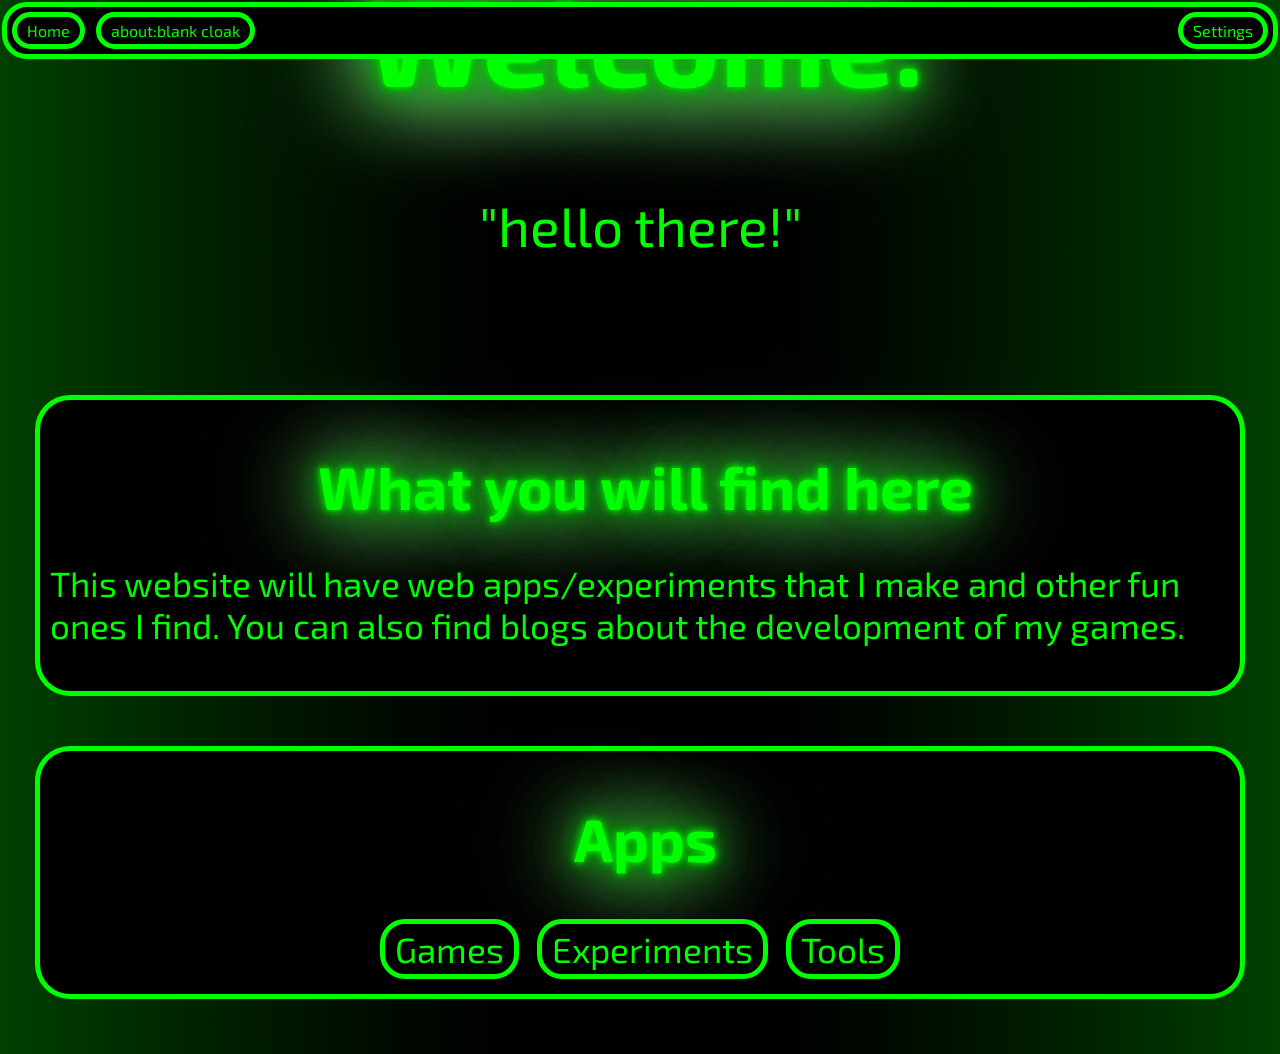
<file: index.htm>
<html>
<head>
    <meta charset="UTF-8">
    <link rel="preconnect" href="https://fonts.googleapis.com">
    <link rel="preconnect" href="https://fonts.gstatic.com" crossorigin>
    <link href="https://fonts.googleapis.com/css2?family=Exo+2:ital,wght@0,100..900;1,100..900&display=swap"
        rel="stylesheet">

    <title>BytStuff</title>
    <link rel="icon" type="image/jpg" href="favicon.jpg">
    <link href="style.css" rel="stylesheet">
</head>

<body>
    <div class="greet">
        <h1 style="font-size: 120;">Welcome.</h1>
        <p id="quote" style="font-size: 55;"></p>
    </div>
    <div class="container">
        <div class="pageblock" style="margin-top: 400px;">
            <h1 style="text-align: center;">What you will find here</h1>
            <p>This website will have web apps/experiments that I make and other fun ones I find. You can also find blogs about the development of my games.</p>
        </div>
        <div style="text-align: center;" class="pageblock">
            <h1 style="text-align: center;">Apps</h1>
            <a class="site-control" href="Pages/Games/index.htm">Games</a>
            <a class="site-control" href="Pages/Experiments/index.htm">Experiments</a>
            <a class="site-control" href="Pages/Tools/index.htm">Tools</a>
        </div>
    </div>
    <script>
        const quote = document.getElementById("quote");

            quotes = ['"hello there!"', '"Welcome!"', '"wla is dum"', '"pufferfish" - Pufferfishorg', '"roror is to talkitive"',' "does anyone actually read these?"', '"rort is dum"', '"this is a quote"', '"hello world!"', '"i love bytstuff"', '"i hate bugs..."', '"why am i even here?"', '"coding is fun"', '"the cake is a lie."', '"to be or not to be."'];

            quote.textContent = quotes[Math.floor(Math.random() * (quotes.length))];

    </script>
    <script src="tools/loadTopbar.js"></script> 
   
</body>

</html>
</file>
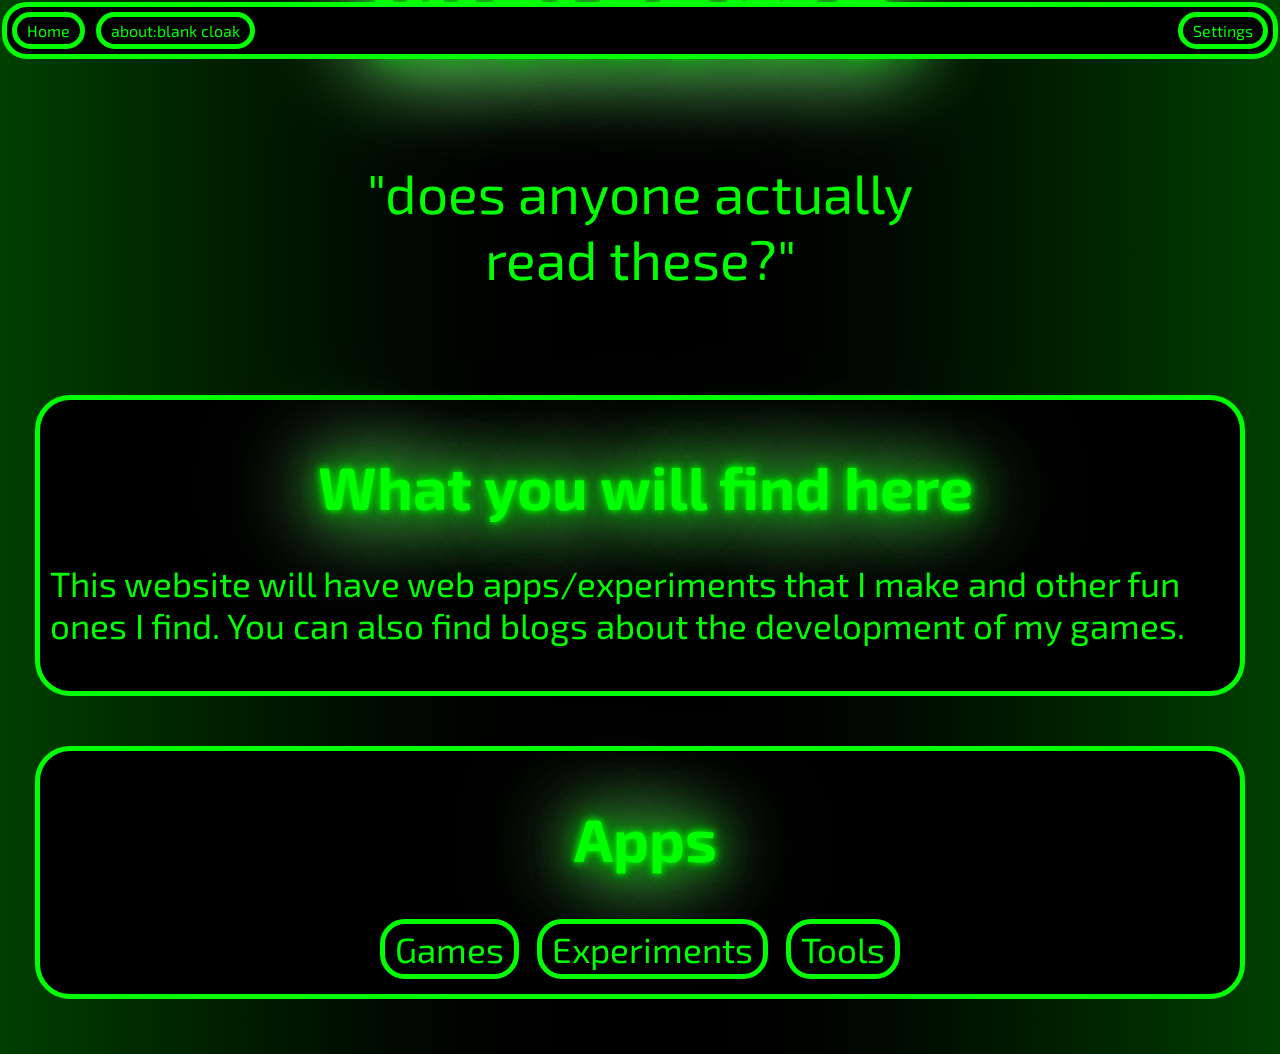
<file: index.html>
<html>
<head>
    <meta charset="UTF-8">
    <link rel="preconnect" href="https://fonts.googleapis.com">
    <link rel="preconnect" href="https://fonts.gstatic.com" crossorigin>
    <link href="https://fonts.googleapis.com/css2?family=Exo+2:ital,wght@0,100..900;1,100..900&display=swap"
        rel="stylesheet">

    <title>BytStuff</title>
    <link rel="icon" type="image/jpg" href="favicon.jpg">
    <link href="style.css" rel="stylesheet">
</head>

<body>
    <div class="greet">
        <h1 style="font-size: 120;">Welcome.</h1>
        <p id="quote" style="font-size: 55;"></p>
    </div>
    <div class="container">
        <div class="pageblock" style="margin-top: 400px;">
            <h1 style="text-align: center;">What you will find here</h1>
            <p>This website will have web apps/experiments that I make and other fun ones I find. You can also find blogs about the development of my games.</p>
        </div>
        <div style="text-align: center;" class="pageblock">
            <h1 style="text-align: center;">Apps</h1>
            <a class="site-control" href="Pages/Games/index.html">Games</a>
            <a class="site-control" href="Pages/Experiments/index.html">Experiments</a>
            <a class="site-control" href="Pages/Tools/index.html">Tools</a>
        </div>
    </div>
    <script>
        const quote = document.getElementById("quote");

            quotes = ['"hello there!"', '"Welcome!"', '"wla is dum"', '"pufferfish" - Pufferfishorg', '"roror is to talkitive"',' "does anyone actually read these?"', '"rort is dum"', '"this is a quote"', '"hello world!"', '"i love bytstuff"', '"i hate bugs..."', '"why am i even here?"', '"coding is fun"', '"the cake is a lie."', '"to be or not to be."'];

            quote.textContent = quotes[Math.floor(Math.random() * (quotes.length))];

    </script>
    <script src="tools/loadTopbar.js"></script> 
   
</body>

</html>
</file>
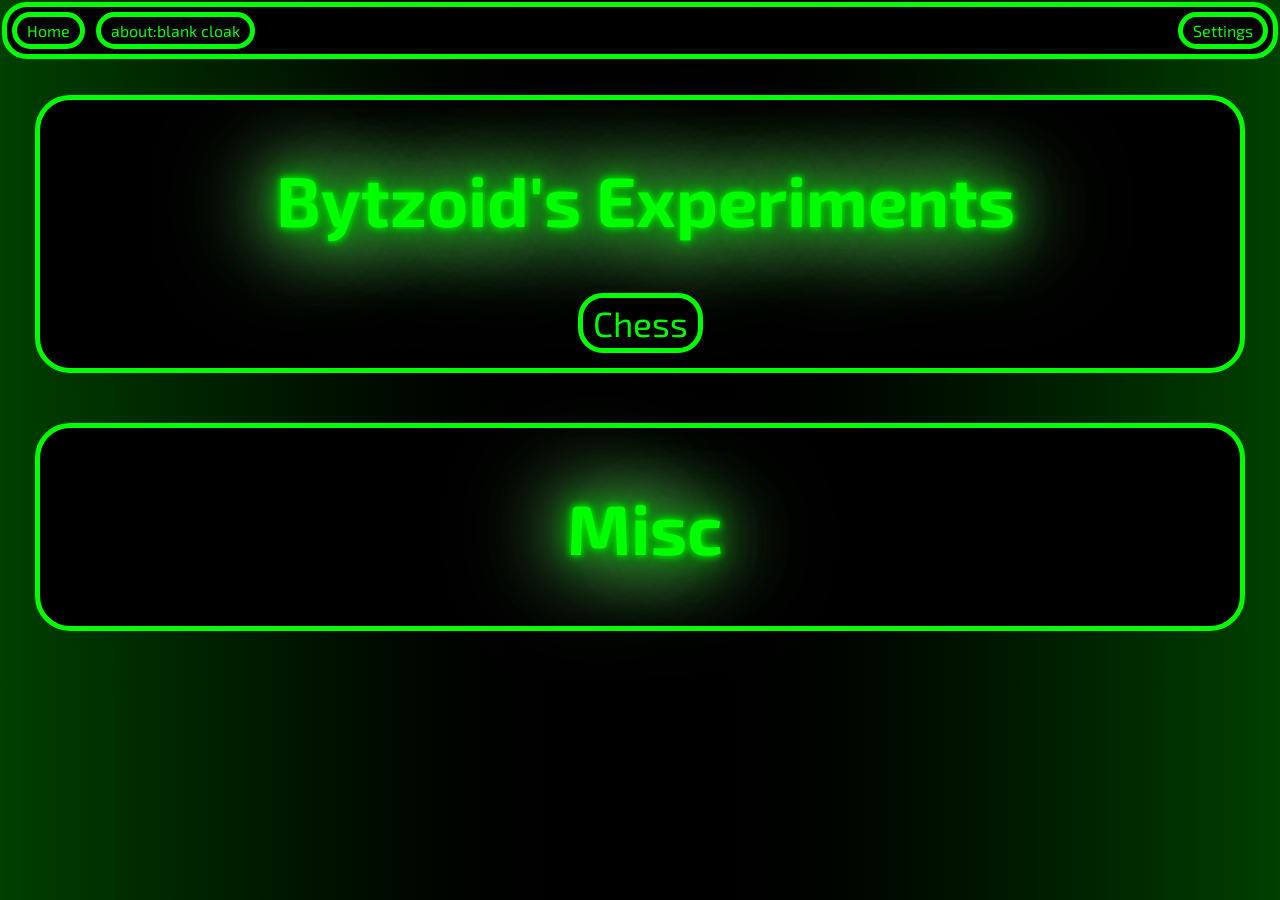
<file: Pages/Experiments/index.htm>
<!DOCTYPE html>
<html>

<head>
    <title>BytStuff - Experiments</title>
    <meta charset="UTF-8">
    <link rel="preconnect" href="https://fonts.googleapis.com">
    <link rel="preconnect" href="https://fonts.gstatic.com" crossorigin>
    <link href="https://fonts.googleapis.com/css2?family=Exo+2:ital,wght@0,100..900;1,100..900&display=swap" rel="stylesheet">
    <link rel="icon" type="image/jpg" href="../../favicon.jpg">
    <link href="../../style.css" rel="stylesheet">
</head>

<body>
    <div class="pageblock" style="margin-top: 100px; text-align: center;">
        <h1>Bytzoid's Experiments</h1>
        <a class="site-control" href="Chess/index.htm">Chess</a>
    </div>
    <div class="pageblock" style="text-align: center;">
        <h1>Misc</h1>
    </div>
    <script src="../../tools/loadTopbar.js"></script>
</body>
</file>
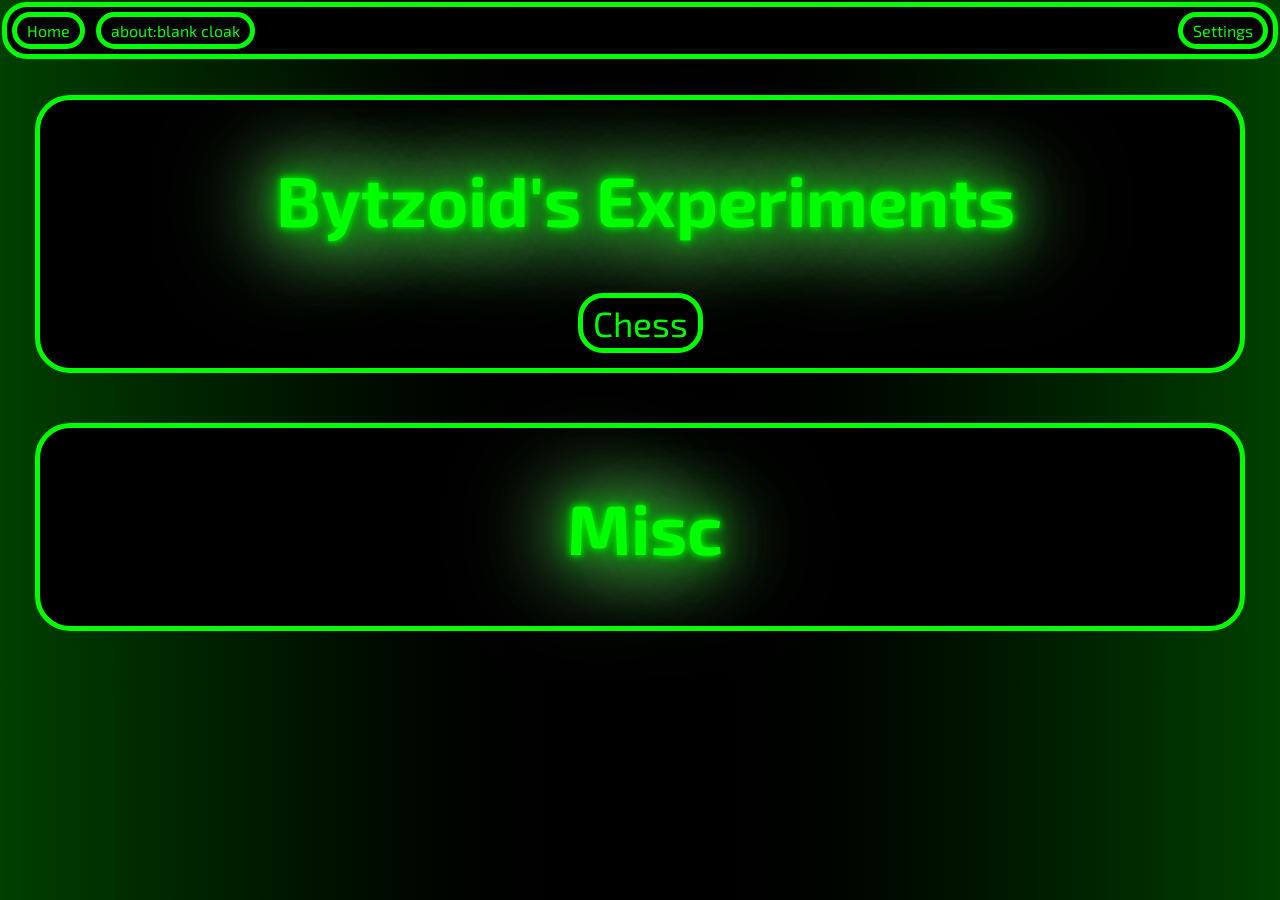
<file: Pages/Experiments/index.html>
<!DOCTYPE html>
<html>

<head>
    <title>BytStuff - Experiments</title>
    <meta charset="UTF-8">
    <link rel="preconnect" href="https://fonts.googleapis.com">
    <link rel="preconnect" href="https://fonts.gstatic.com" crossorigin>
    <link href="https://fonts.googleapis.com/css2?family=Exo+2:ital,wght@0,100..900;1,100..900&display=swap" rel="stylesheet">
    <link rel="icon" type="image/jpg" href="../../favicon.jpg">
    <link href="../../style.css" rel="stylesheet">
</head>

<body>
    <div class="pageblock" style="margin-top: 100px; text-align: center;">
        <h1>Bytzoid's Experiments</h1>
        <a class="site-control" href="Chess/index.html">Chess</a>
    </div>
    <div class="pageblock" style="text-align: center;">
        <h1>Misc</h1>
    </div>
    <script src="../../tools/loadTopbar.js"></script>
</body>
</file>
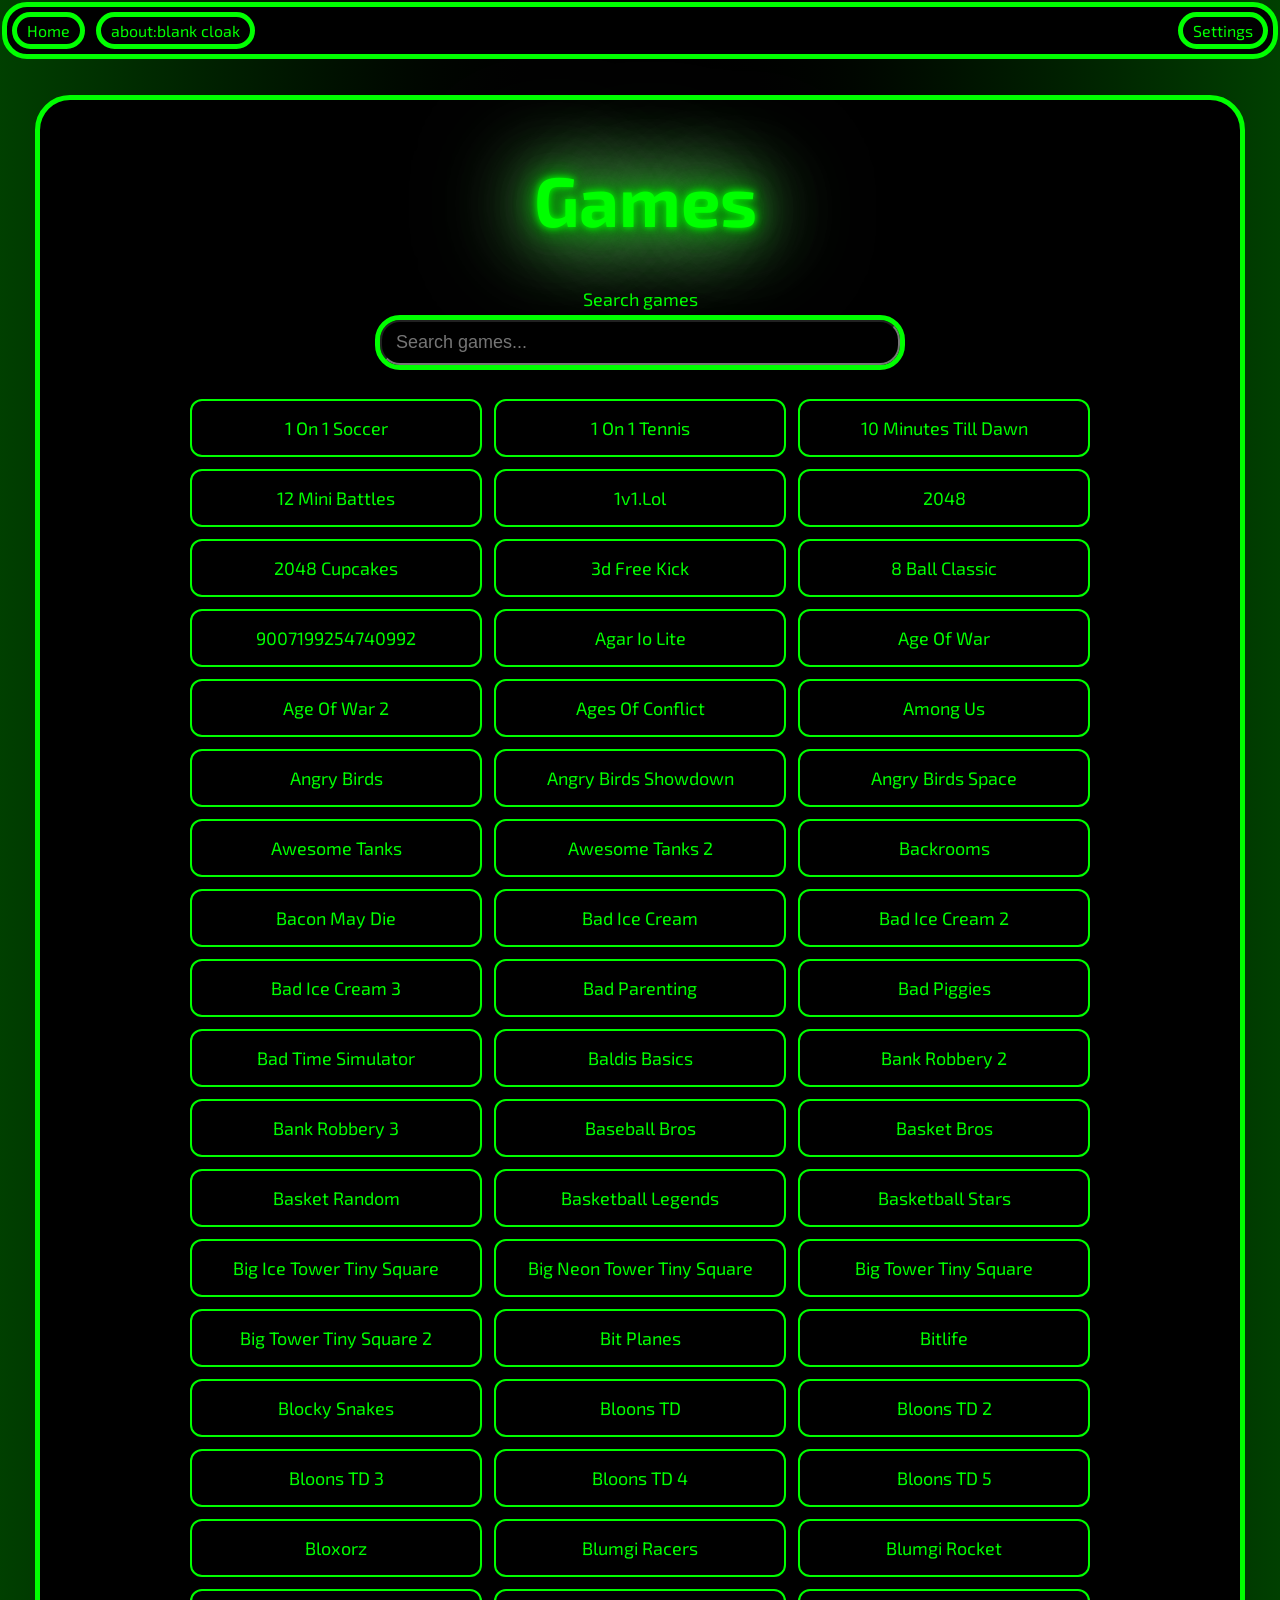
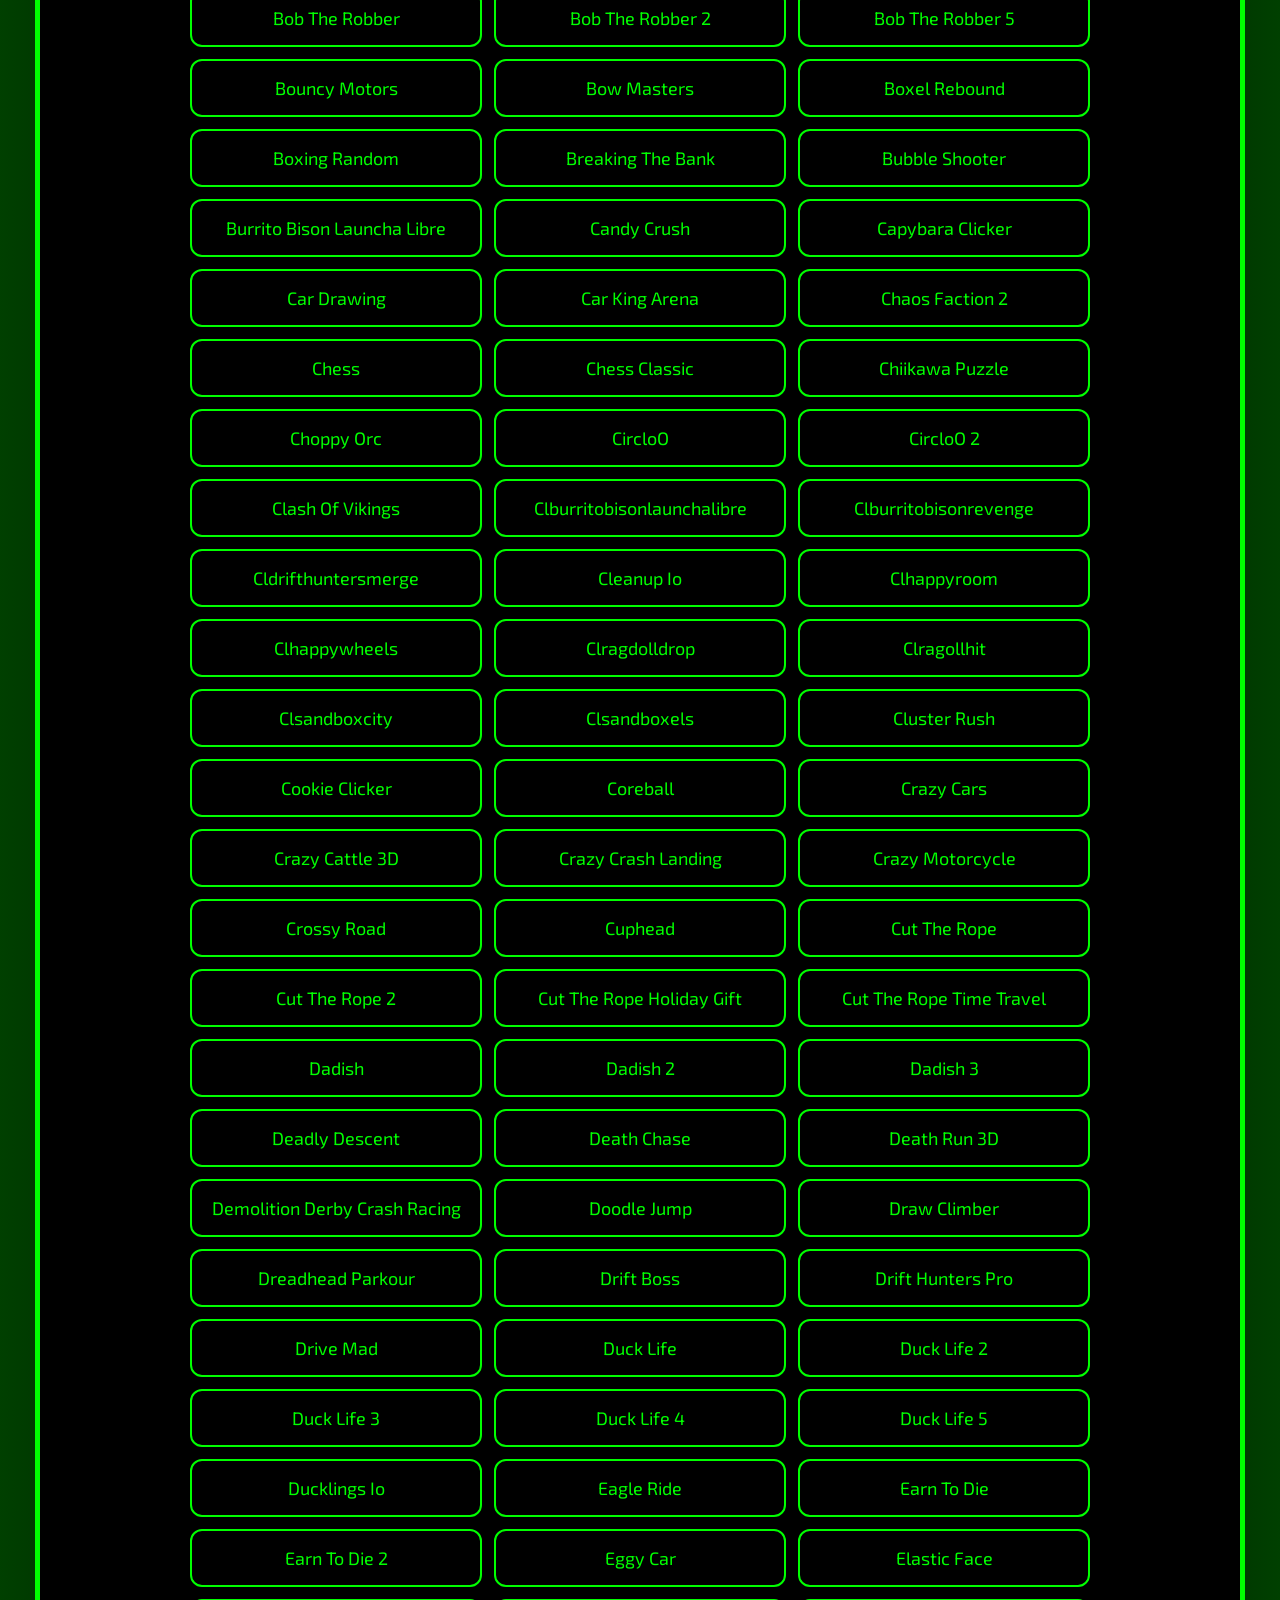
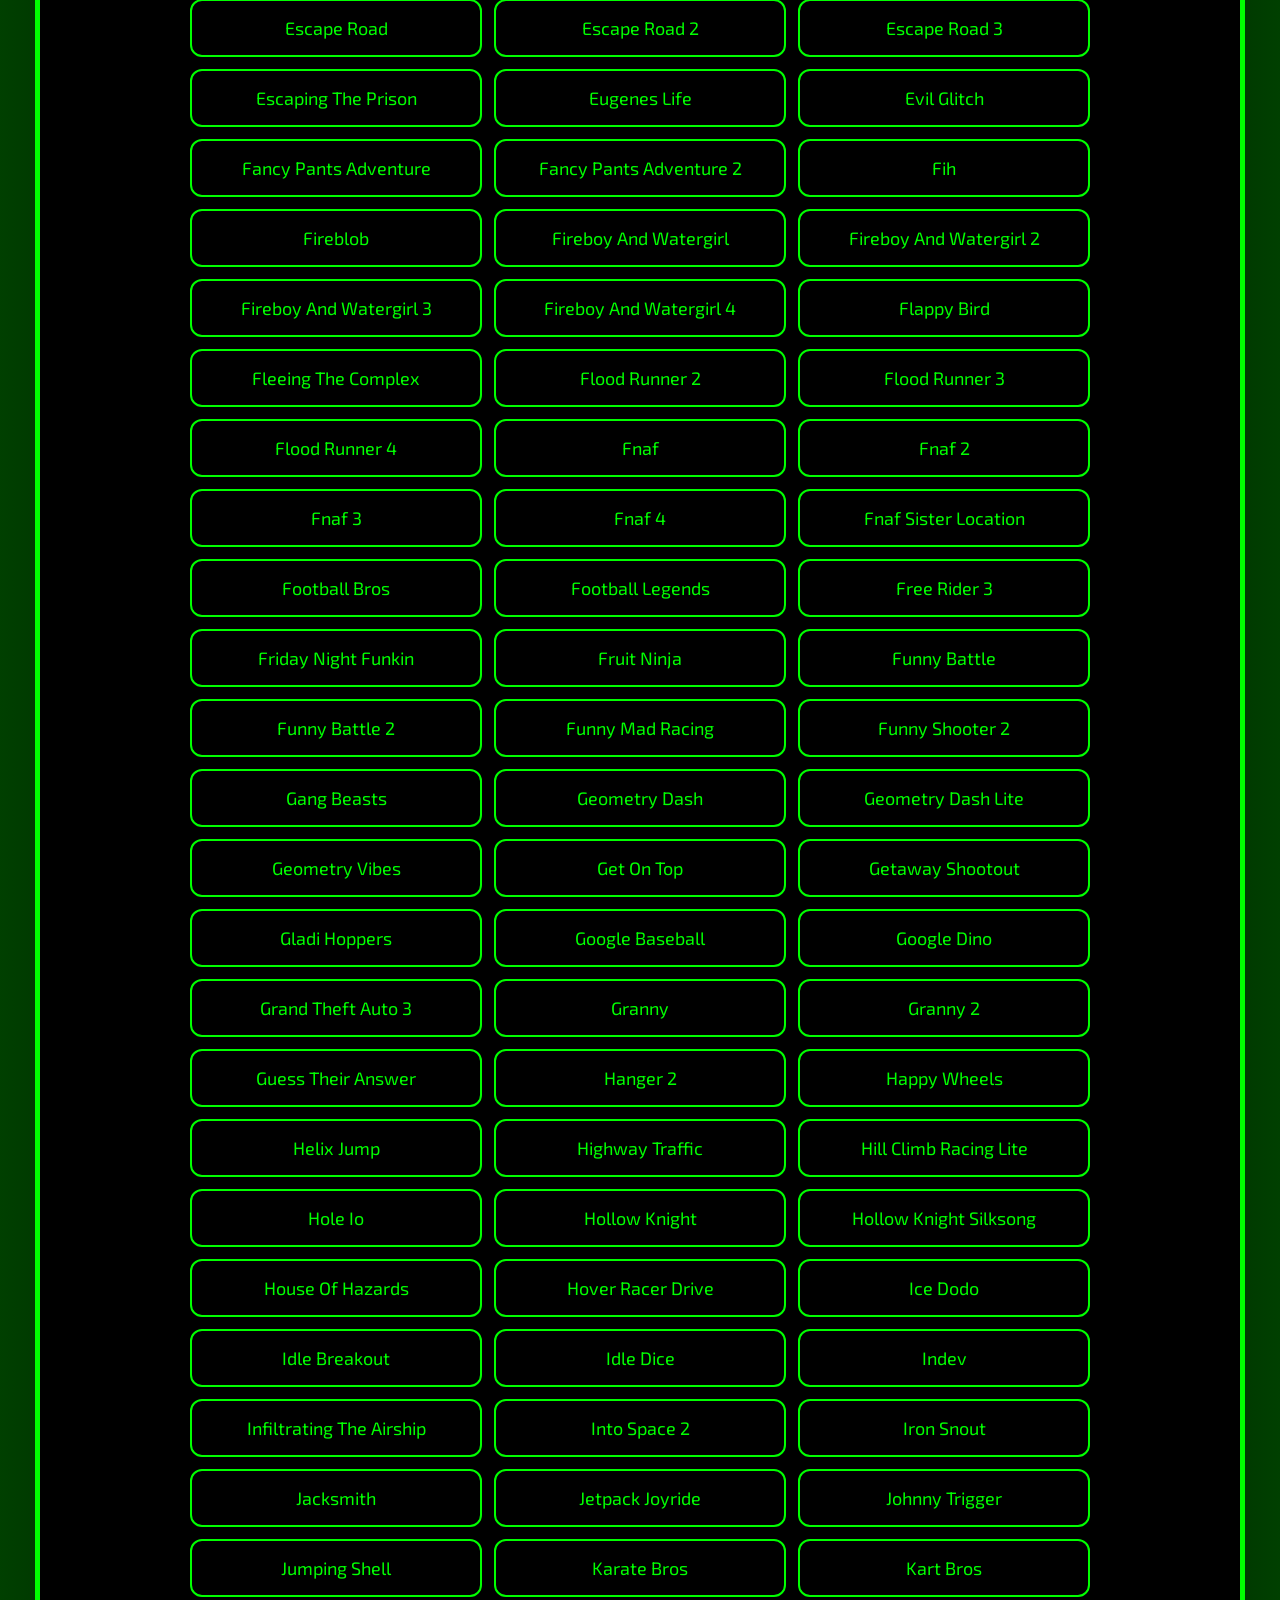
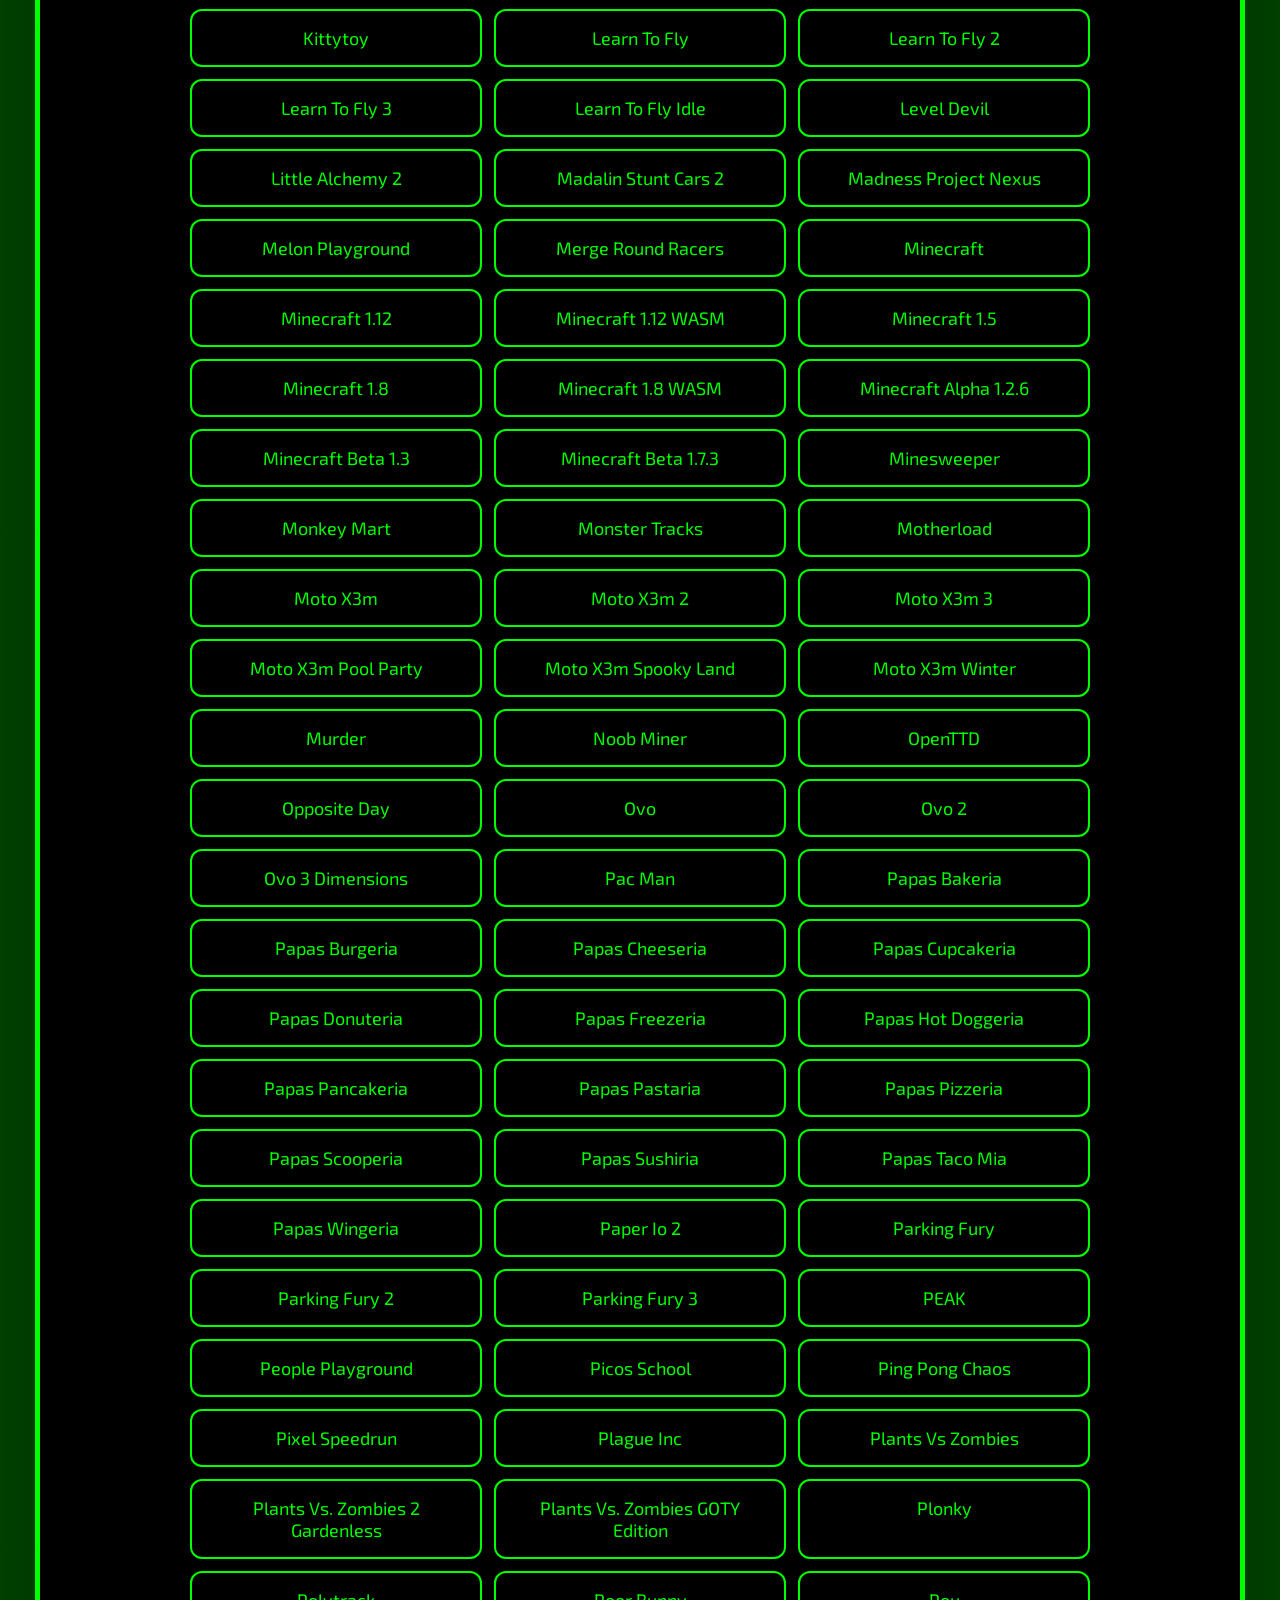
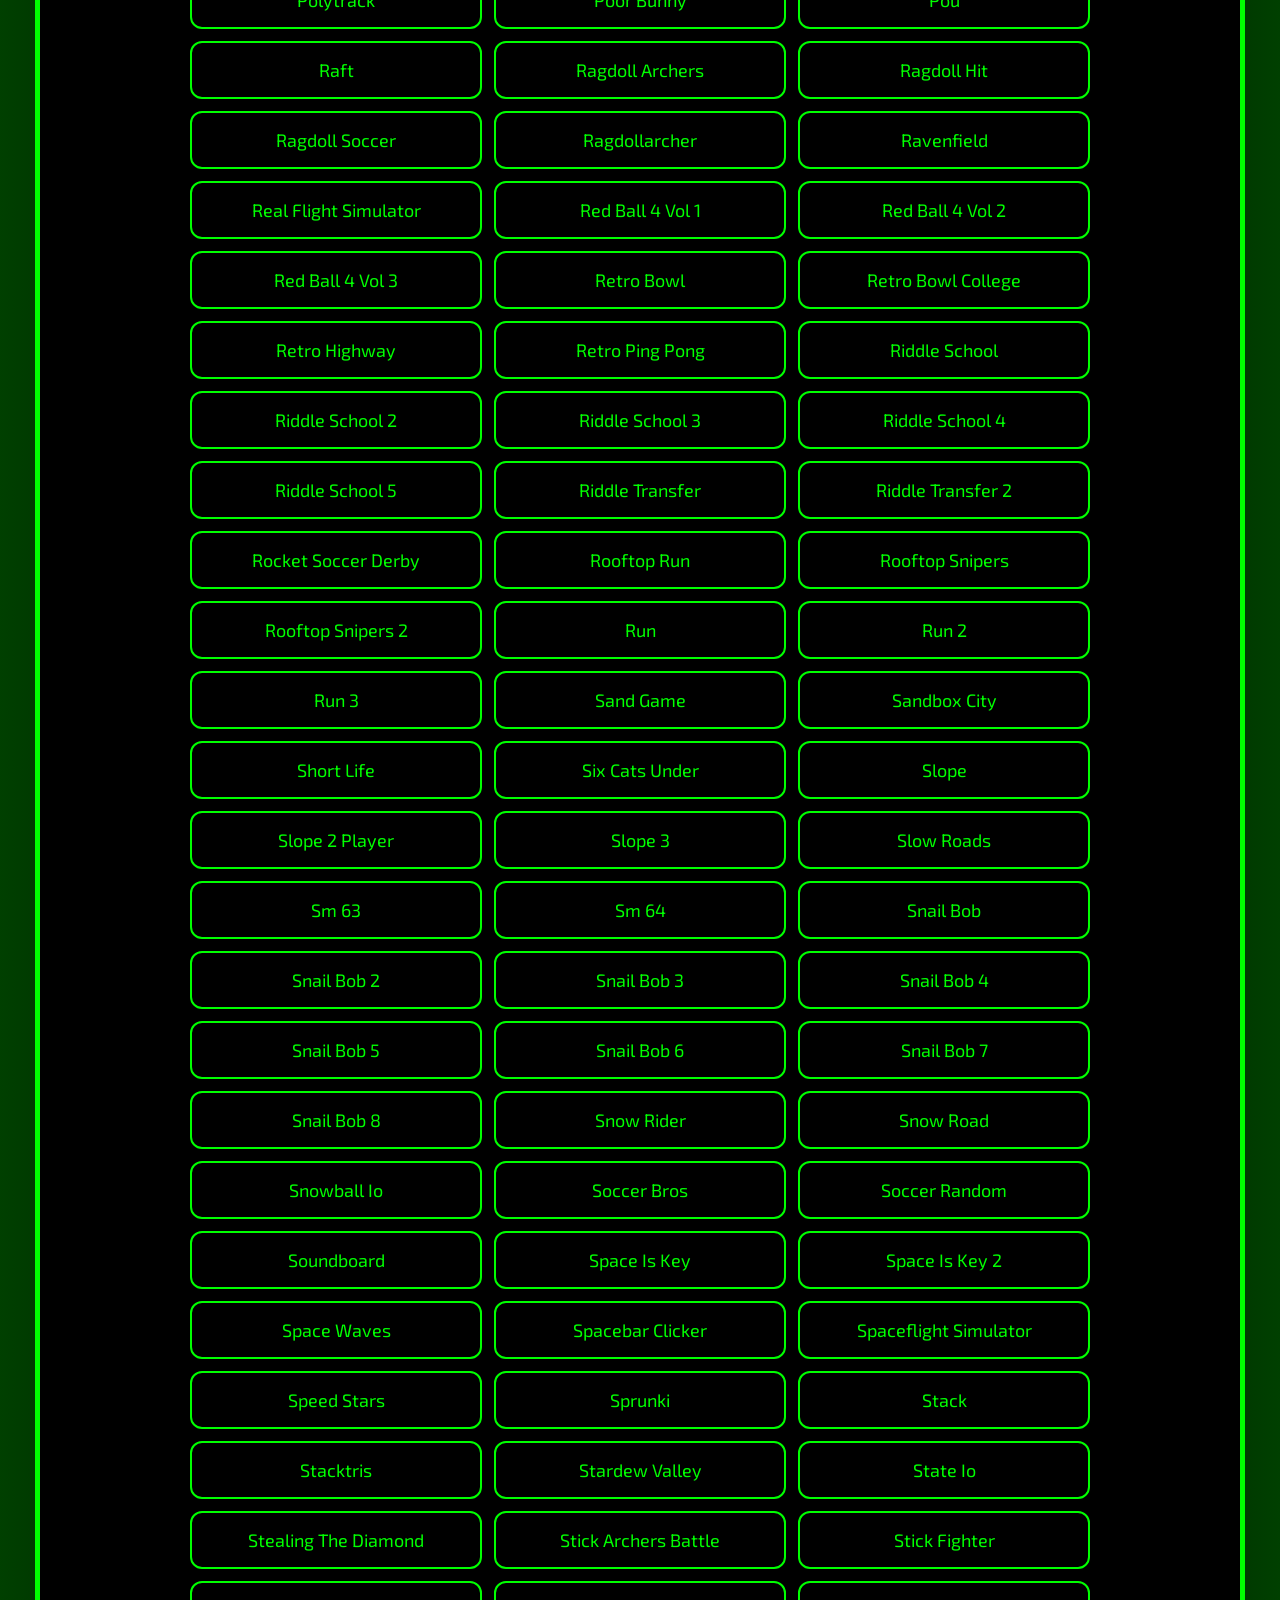
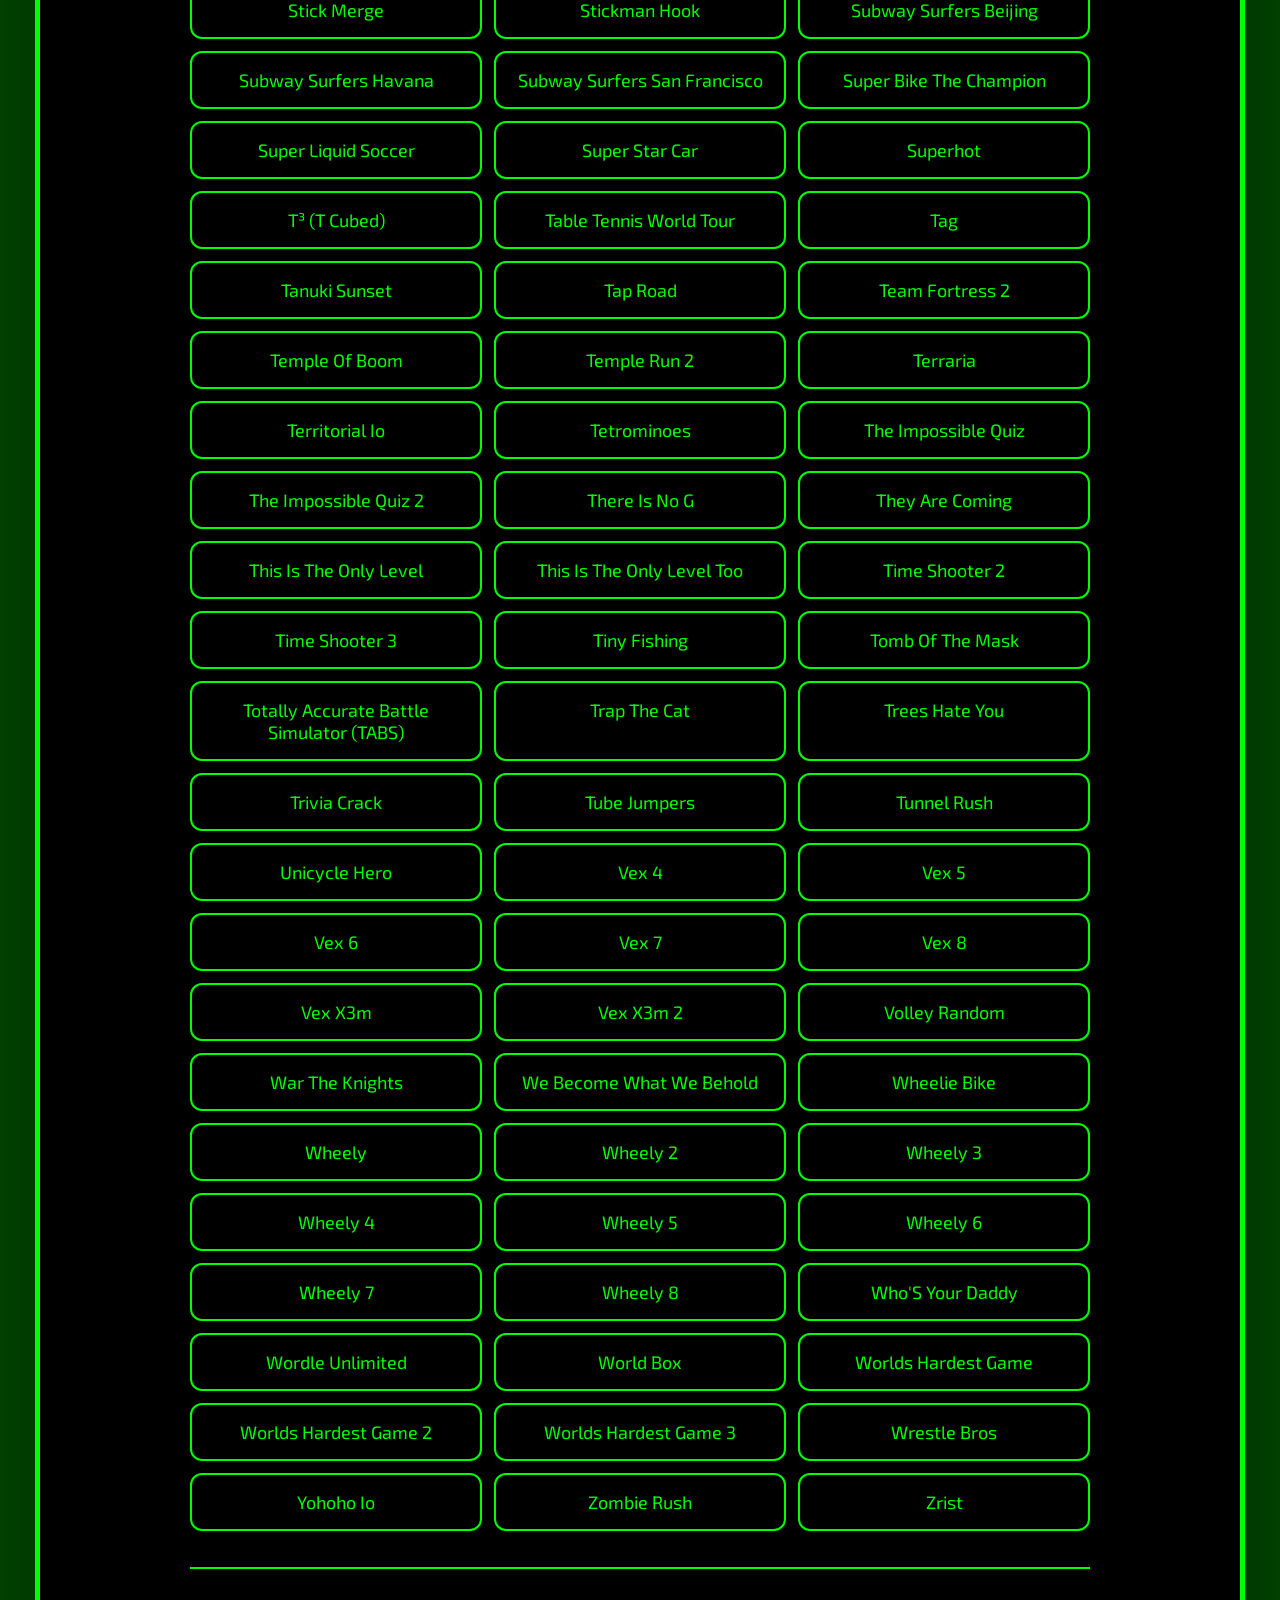
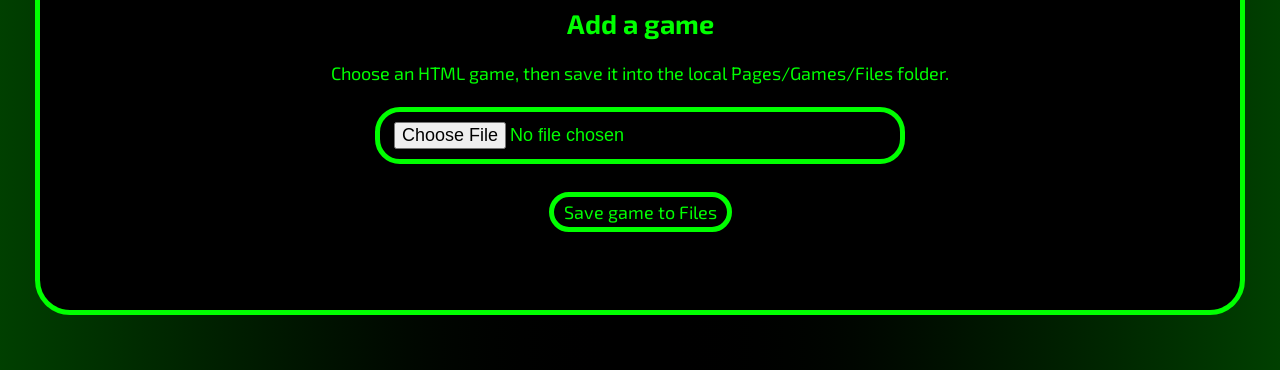
<file: Pages/Games/index.htm>
<!DOCTYPE html>
<html lang="en">
<head>
    <meta charset="UTF-8">
    <meta name="viewport" content="width=device-width, initial-scale=1.0">
    <title>BytStuff - Games</title>
    <link rel="preconnect" href="https://fonts.googleapis.com">
    <link rel="preconnect" href="https://fonts.gstatic.com" crossorigin>
    <link href="https://fonts.googleapis.com/css2?family=Exo+2:ital,wght@0,100..900;1,100..900&display=swap" rel="stylesheet">
    <link rel="stylesheet" href="../../style.css">
    <style>
        #games-container {
            max-width: 900px;
            margin: 0 auto;
            font-size: 18px;
        }

        #game-search,
        #game-file {
            box-sizing: border-box;
            width: min(100%, 520px);
            padding: 10px 14px;
            font-size: 18px;
        }

        #games-list {
            display: grid;
            grid-template-columns: repeat(auto-fit, minmax(220px, 1fr));
            gap: 12px;
            margin: 24px 0 36px;
        }

        .game-link {
            display: block;
            padding: 16px;
            border: 2px solid var(--accent-color);
            border-radius: 12px;
            text-decoration: none;
            background: #000;
            color: inherit;
        }

        .game-link:hover,
        .game-link:focus {
            background: var(--accent-dark-0);
        }

        #upload-section {
            border-top: 2px solid var(--accent-color);
            padding-top: 16px;
        }

        #upload-message {
            min-height: 1.5em;
        }
    </style>
</head>
<body>
    <main class="pageblock" style="margin-top: 100px; text-align: center;">
        <h1>Games</h1>
        <div id="games-container">
            <label for="game-search">Search games</label>
            <br>
            <input id="game-search" type="search" placeholder="Search games..." autocomplete="off">
            <div id="games-list" aria-live="polite">
                <p>Loading games...</p>
            </div>

            <section id="upload-section" aria-labelledby="upload-heading">
                <h2 id="upload-heading">Add a game</h2>
                <p>Choose an HTML game, then save it into the local Pages/Games/Files folder.</p>
                <input id="game-file" type="file" accept=".html,.htm,text/html" aria-label="Game HTML file">
                <p><a class="site-control" href="#" role="button" id="upload-game">Save game to Files</a></p>
                <p id="upload-message" aria-live="polite"></p>
            </section>
        </div>
    </main>

    <script>
        const gamesList = document.getElementById("games-list");
        const searchInput = document.getElementById("game-search");
        const fileInput = document.getElementById("game-file");
        const uploadMessage = document.getElementById("upload-message");
        const maxFileSize = 100 * 1024 * 1024;
        let games = [];

        function displayName(filename) {
            return filename
                .replace(/\.html?$/i, "")
                .replace(/[-_]/g, " ")
                .replace(/\b\w/g, character => character.toUpperCase());
        }

        function renderGames() {
            const query = searchInput.value.trim().toLocaleLowerCase();
            const filteredGames = games
                .filter(filename =>
                    displayName(filename).toLocaleLowerCase().includes(query)
                )
                .sort((a, b) =>
                    displayName(a).localeCompare(displayName(b))
                );

            gamesList.replaceChildren();

            if (filteredGames.length === 0) {
                const message = document.createElement("p");
                message.textContent = "No games found.";
                gamesList.appendChild(message);
                return;
            }

            for (const filename of filteredGames) {
                const link = document.createElement("a");
                link.className = "game-link";
                link.href = `./Files/${encodeURIComponent(filename)}`;
                link.textContent = displayName(filename);
                gamesList.appendChild(link);
            }
        }

        async function loadGames() {
            try {
                const response = await fetch("./games.json", { cache: "no-store" });
                if (!response.ok) {
                    throw new Error(`Could not read games.json (${response.status}).`);
                }

                const filenames = await response.json();
                if (!Array.isArray(filenames) ||
                    filenames.some(filename =>
                        typeof filename !== "string" ||
                        !/\.html?$/i.test(filename) ||
                        filename.includes("/") ||
                        filename.includes("\\")
                    )) {
                    throw new Error("The games.json file has an invalid format.");
                }

                games = [...new Set(filenames)];
                renderGames();
            } catch (error) {
                gamesList.textContent =
                    `Could not load the games list: ${error.message} Start the site from localhost to use it locally.`;
            }
        }

        async function saveGame() {
            const file = fileInput.files[0];
            if (!file) {
                uploadMessage.textContent = "Choose a game file first.";
                return;
            }
            if (!/\.(html|htm)$/i.test(file.name)) {
                uploadMessage.textContent = "Only .html or .htm files are allowed.";
                return;
            }
            if (file.size > maxFileSize) {
                uploadMessage.textContent = "The file must be 100 MB or smaller.";
                return;
            }
            if (!window.showDirectoryPicker) {
                throw new Error("Folder writing requires a supported browser on localhost.");
            }

            uploadMessage.textContent =
                "Choose the Pages/Games folder when the folder picker opens.";
            const gamesDirectory = await window.showDirectoryPicker({
                mode: "readwrite"
            });
            const filesDirectory = await gamesDirectory.getDirectoryHandle("Files");

            if (games.includes(file.name) &&
                !window.confirm(`Replace the existing "${file.name}" game?`)) {
                uploadMessage.textContent = "Upload cancelled.";
                return;
            }

            const gameHandle = await filesDirectory.getFileHandle(file.name, {
                create: true
            });
            const gameWriter = await gameHandle.createWritable();
            await gameWriter.write(file);
            await gameWriter.close();

            try {
                const manifestHandle = await gamesDirectory.getFileHandle("games.json");
                const manifestFile = await manifestHandle.getFile();
                const manifest = JSON.parse(await manifestFile.text());
                if (!Array.isArray(manifest)) {
                    throw new Error("games.json must contain a list of filenames.");
                }

                const updatedGames = [...new Set([...manifest, file.name])]
                    .sort((a, b) => displayName(a).localeCompare(displayName(b)));
                const manifestWriter = await manifestHandle.createWritable();
                await manifestWriter.write(`${JSON.stringify(updatedGames, null, 2)}\n`);
                await manifestWriter.close();
                games = updatedGames;
                renderGames();
                uploadMessage.textContent = `Saved "${file.name}" to Pages/Games/Files.`;
            } catch (error) {
                throw new Error(
                    `The game file was saved, but the games list could not be updated: ${error.message}`
                );
            }
        }

        document.getElementById("upload-game").addEventListener("click", async event => {
            event.preventDefault();
            try {
                await saveGame();
            } catch (error) {
                uploadMessage.textContent = error.message;
            }
        });

        searchInput.addEventListener("input", renderGames);
        loadGames();
    </script>
    <script src="../../tools/loadTopbar.js"></script>
</body>
</html>
</file>
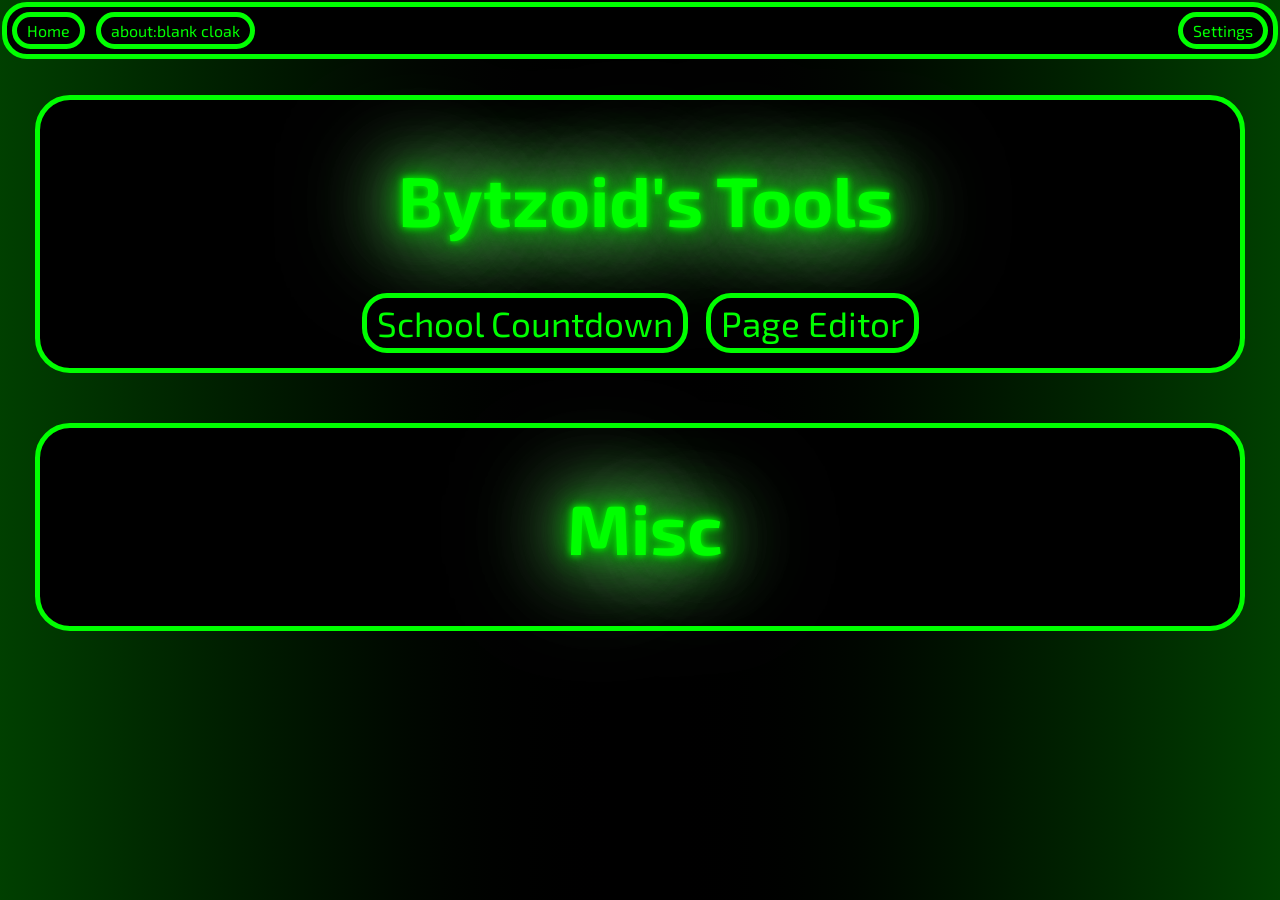
<file: Pages/Tools/index.htm>
<!DOCTYPE html>
<html>

<head>
    <title>BytStuff - Tools</title>
    <meta charset="UTF-8">
    <link rel="preconnect" href="https://fonts.googleapis.com">
    <link rel="preconnect" href="https://fonts.gstatic.com" crossorigin>
    <link href="https://fonts.googleapis.com/css2?family=Exo+2:ital,wght@0,100..900;1,100..900&display=swap" rel="stylesheet">
    <link rel="icon" type="image/jpg" href="../../favicon.jpg">
    <link href="../../style.css" rel="stylesheet">
</head>

<body>
    <div class="pageblock" style="margin-top: 100px; text-align: center;">
        <h1>Bytzoid's Tools</h1>
        <a class="site-control" href="Countdown/index.htm">School Countdown</a>
        <a class="site-control" href="FileEditor/index.htm">Page Editor</a>
    </div>
    <div class="pageblock" style="text-align: center;">
        <h1>Misc</h1>
    </div>
    <script src="../../tools/loadTopbar.js"></script>
</body>
</file>
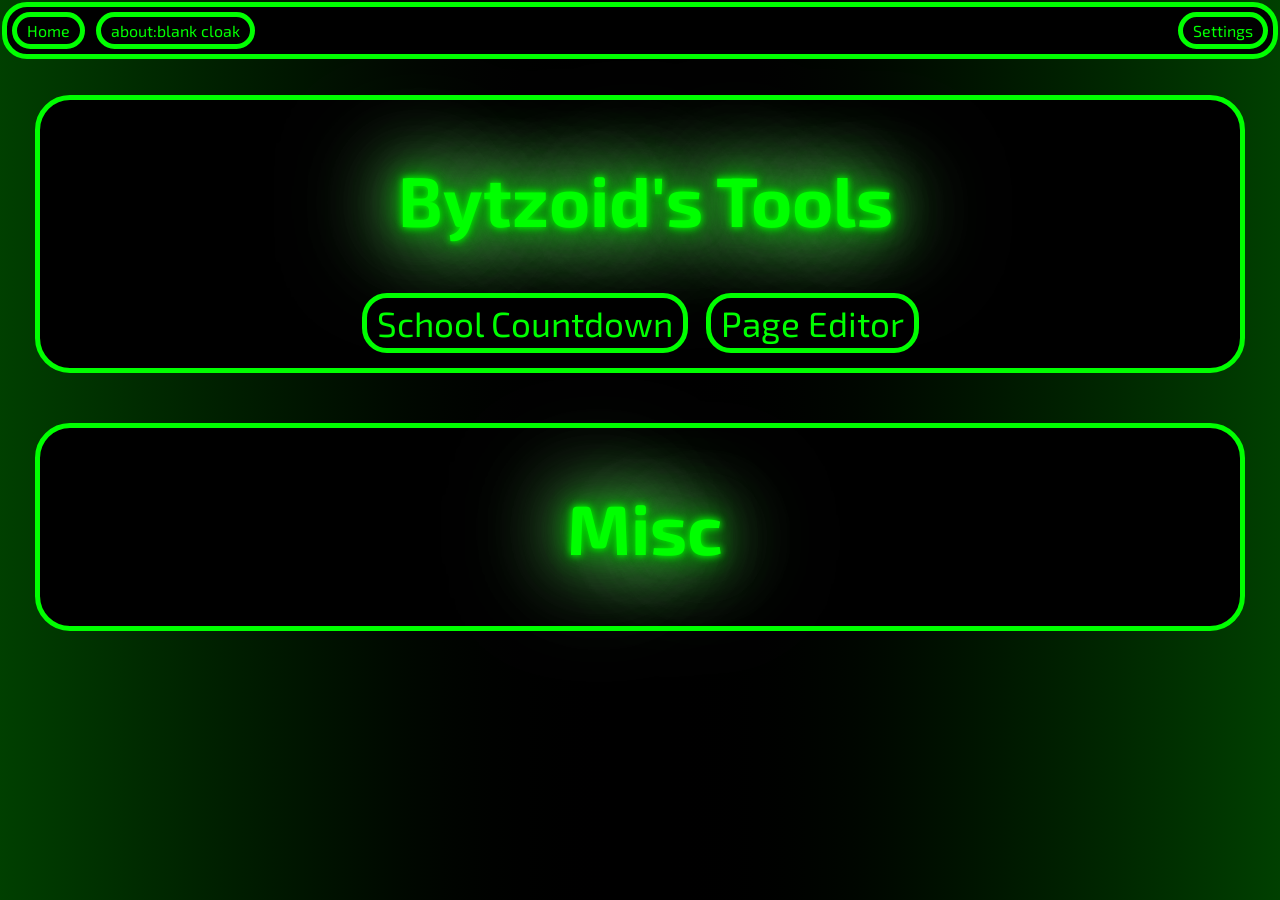
<file: Pages/Tools/index.html>
<!DOCTYPE html>
<html>

<head>
    <title>BytStuff - Tools</title>
    <meta charset="UTF-8">
    <link rel="preconnect" href="https://fonts.googleapis.com">
    <link rel="preconnect" href="https://fonts.gstatic.com" crossorigin>
    <link href="https://fonts.googleapis.com/css2?family=Exo+2:ital,wght@0,100..900;1,100..900&display=swap" rel="stylesheet">
    <link rel="icon" type="image/jpg" href="../../favicon.jpg">
    <link href="../../style.css" rel="stylesheet">
</head>

<body>
    <div class="pageblock" style="margin-top: 100px; text-align: center;">
        <h1>Bytzoid's Tools</h1>
        <a class="site-control" href="Countdown/index.html">School Countdown</a>
        <a class="site-control" href="FileEditor/index.html">Page Editor</a>
    </div>
    <div class="pageblock" style="text-align: center;">
        <h1>Misc</h1>
    </div>
    <script src="../../tools/loadTopbar.js"></script>
</body>
</file>
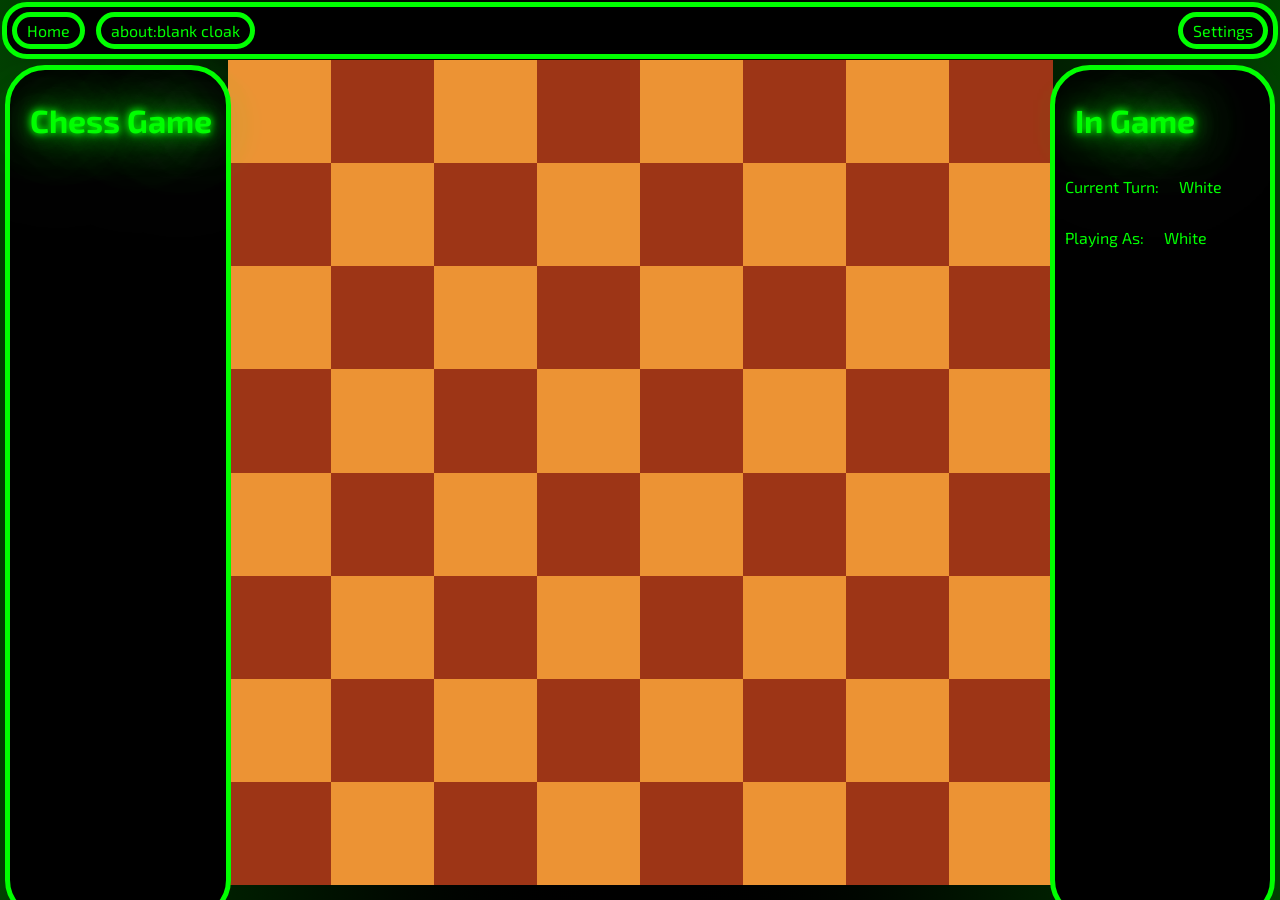
<file: Pages/Experiments/Chess/index.htm>
<!DOCTYPE html>
<html lang="en">
<head>
    <meta charset="UTF-8">
    <meta name="viewport" content="width=device-width, initial-scale=1.0">
    <title id="title">Chess</title>
    <link rel="preconnect" href="https://fonts.googleapis.com">
    <link rel="preconnect" href="https://fonts.gstatic.com" crossorigin>
    <link href="https://fonts.googleapis.com/css2?family=Exo+2:ital,wght@0,100..900;1,100..900&display=swap"
        rel="stylesheet">
    <link rel="stylesheet" href="../../../style.css">
    <style>
        .board {
            display: flex;
            flex-direction: column-reverse;
            width: min(calc(100vw - 40px), calc(100vh - 75px));
            height: min(calc(100vw - 40px), calc(100vh - 75px));
            margin: auto;
            margin-top: 60px;
            touch-action: none;
        }
        .sideBar {
            position: fixed;
            width: calc(calc(95vw - min(calc(90vw - 40px), calc(100vh - 75px))) / 2);
            height: calc(100vh - 75px);
            margin: 5px;
            border-radius: 40px;
            padding: 10px;
            border: var(--accent-color) solid 5px;
            background-color: #000;
            color: var(--accent-color);
        }

        .row {
            display: grid;
            grid-template-columns: repeat(8, 1fr);
            gap: 0px;
        }

        .squareWhite {
            background-color: #ec9334;
            color: white;
            font-size: 20px;
            font-weight: bold;
            display: flex;
            align-items: center;
            justify-content: center;
            aspect-ratio: 1;
            user-select: none;
        }

        .squareBlack {
            background-color: #9d3516;
            color: white;
            font-size: 20px;
            font-weight: bold;
            display: flex;
            align-items: center;
            justify-content: center;
            aspect-ratio: 1;
            user-select: none;
        }

        .piece {
            aspect-ratio: 1;
            width: min(calc(calc(100vw - 40px)/8), calc(calc(100vh - 75px)/8));
            background-size: 600% auto; 
            object-fit: fill;
            background-image: url('https://thumb.wikimedia.org/wikipedia/commons/thumb/b/b2/Chess_Pieces_Sprite.svg/3840px-Chess_Pieces_Sprite.svg.png?utm_source=commons.wikimedia.org&utm_campaign=index&utm_content=thumbnail');
            background-repeat: no-repeat;
            display: inline-block;
            pointer-events: none;
            user-select: none;
        }

        .info {
            display: flex;
            width: 100%;
            flex-direction: row;
            gap: 20px;
        }

        #king {
            background-position: 0% 0%;
        }
        #queen {
            background-position: 20% 0%;
        }
        #bishop {
            background-position: 40% 0%;
        }
        #knight {
            background-position: 60.0% 0%;
        }
        #rook {
            background-position: 80.0% 0%;
        }
        #pawn {
            background-position: 100.0% 0%;
        }

       #kingB {
            background-position: 0% 100%;
        }
        #queenB {
            background-position: 20% 100%;
        }
        #bishopB {
            background-position: 40% 100%;
        }
        #knightB {
            background-position: 60.0% 100%;
        }
        #rookB {
            background-position: 80.0% 100%;
        }
        #pawnB {
            background-position: 100.0% 100%;
        }
    </style>
</head>

<body>
    <div class="sideBar" style="right: 0px;">
        <h1>In Game</h1>
        <div class="info"><p>Current Turn: </p><p>White</p></div>
        <div class="info"><p>Playing As: </p><p>White</p></div>
    </div>
    <div class="sideBar" style="left: 0px;">
        <h1>Chess Game</h1>
    </div>
    <div class="board">
        <div class="row">
            <div class="squareBlack" id="0"><div class="piece" id="rookB"></div></div>
            <div class="squareWhite"id="1"><div class="piece" id="knightB"></div></div>
            <div class="squareBlack"id="2"><div class="piece" id="bishopB"></div></div>
            <div class="squareWhite"id="3"><div class="piece" id="queenB"></div></div>
            <div class="squareBlack"id="4"><div class="piece" id="kingB"></div></div>
            <div class="squareWhite"id="5"><div class="piece" id="bishop"></div></div>
            <div class="squareBlack"id="6"><div class="piece" id="knight"></div></div>
            <div class="squareWhite"id="7"><div class="piece" id="rook"></div></div>
        </div>
        <div class="row">
            <div class="squareWhite"id="8"><div class="piece" id="pawnB"></div></div>
            <div class="squareBlack"id="9"><div class="piece" id="pawn"></div></div>
            <div class="squareWhite"id="10"><div class="piece" id="pawn"></div></div>
            <div class="squareBlack"id="11"><div class="piece" id="pawn"></div></div>
            <div class="squareWhite"id="12"><div class="piece" id="pawn"></div></div>
            <div class="squareBlack"id="13"><div class="piece" id="pawn"></div></div>
            <div class="squareWhite"id="14"><div class="piece" id="pawn"></div></div>
            <div class="squareBlack"id="15"><div class="piece" id="pawn"></div></div>
        </div>
        <div class="row">
            <div class="squareBlack"id="16">0</div>
            <div class="squareWhite"id="17">1</div>
            <div class="squareBlack"id="18">2</div>
            <div class="squareWhite"id="19">3</div>
            <div class="squareBlack"id="20">4</div>
            <div class="squareWhite"id="21">5</div>
            <div class="squareBlack"id="22">6</div>
            <div class="squareWhite"id="23">7</div>
        </div>
        <div class="row">
            <div class="squareWhite"id="24">7</div>
            <div class="squareBlack"id="25">0</div>
            <div class="squareWhite"id="26">1</div>
            <div class="squareBlack"id="27">2</div>
            <div class="squareWhite"id="28">3</div>
            <div class="squareBlack"id="29">4</div>
            <div class="squareWhite"id="30">5</div>
            <div class="squareBlack"id="31">6</div>
        </div>
        <div class="row">
            <div class="squareBlack" id="32">0</div>
            <div class="squareWhite" id="33">1</div>
            <div class="squareBlack" id="34">2</div>
            <div class="squareWhite" id="35">3</div>
            <div class="squareBlack" id="36">4</div>
            <div class="squareWhite" id="37">5</div>
            <div class="squareBlack" id="38">6</div>
            <div class="squareWhite" id="39">7</div>
        </div>
        <div class="row">
            <div class="squareWhite" id="40">7</div>
            <div class="squareBlack" id="41">0</div>
            <div class="squareWhite" id="42">1</div>
            <div class="squareBlack" id="43">2</div>
            <div class="squareWhite" id="44">3</div>
            <div class="squareBlack" id="45">4</div>
            <div class="squareWhite" id="46">5</div>
            <div class="squareBlack" id="47">6</div>
        </div>
        <div class="row">
            <div class="squareBlack" id="48">0</div>
            <div class="squareWhite" id="49">1</div>
            <div class="squareBlack" id="50">2</div>
            <div class="squareWhite" id="51">3</div>
            <div class="squareBlack" id="52">4</div>
            <div class="squareWhite" id="53">5</div>
            <div class="squareBlack" id="54">6</div>
            <div class="squareWhite" id="55">7</div>
        </div>
        <div class="row">
            <div class="squareWhite" id="56">7</div>
            <div class="squareBlack" id="57">0</div>
            <div class="squareWhite" id="58">1</div>
            <div class="squareBlack" id="59">2</div>
            <div class="squareWhite" id="60">3</div>
            <div class="squareBlack" id="61">4</div>
            <div class="squareWhite" id="62">5</div>
            <div class="squareBlack" id="63">6</div>
        </div>
    </div>
    <script src="chess.js"></script>
    <script src="../../../tools/loadTopbar.js"></script>
</body>

</html>
</file>
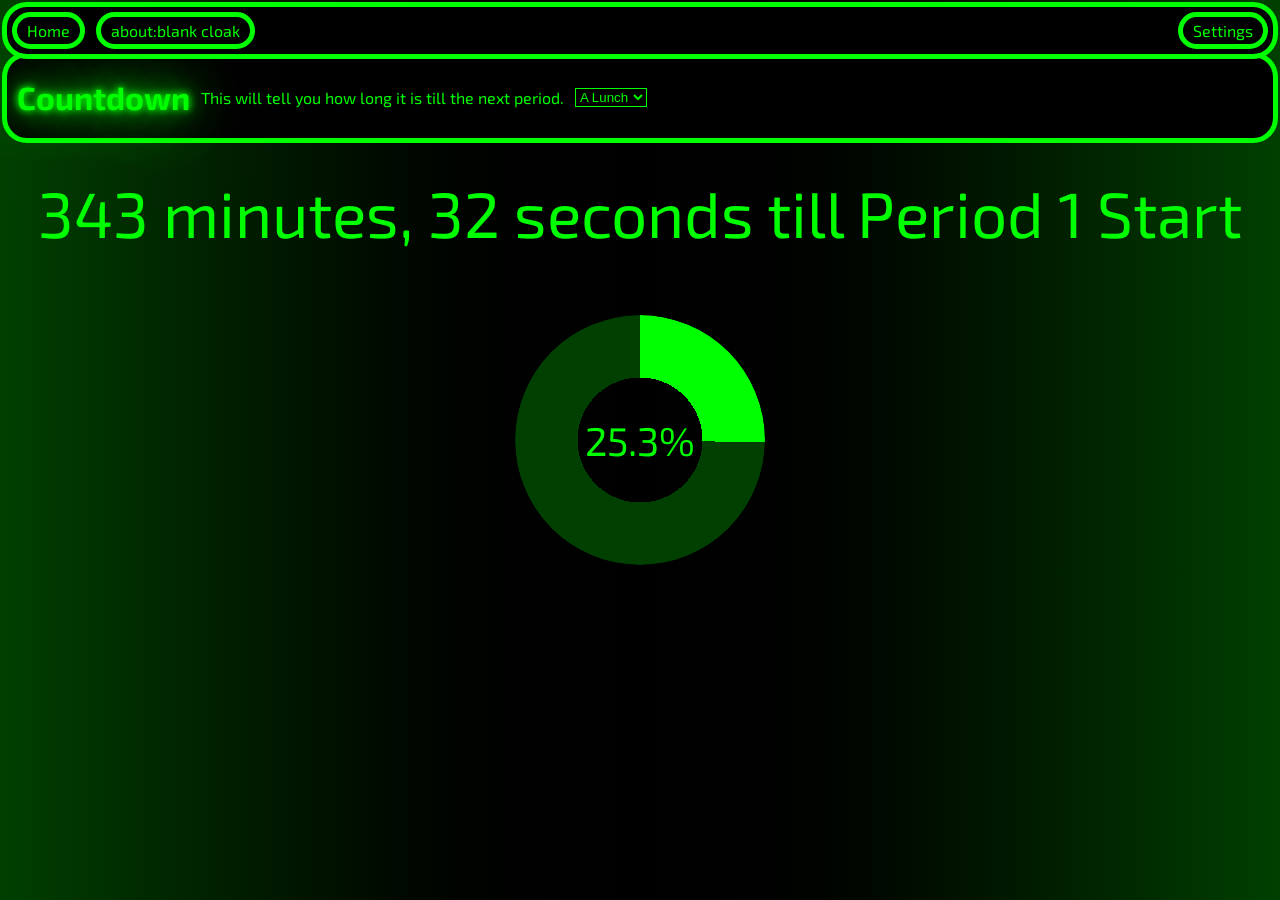
<file: Pages/Tools/Countdown/index.htm>
<!DOCTYPE html>
<html lang="en">

<head>
    <meta charset="UTF-8">
    <meta name="viewport" content="width=device-width, initial-scale=1.0">
    <title id="title">CountDown</title>
    <link rel="preconnect" href="https://fonts.googleapis.com">
    <link rel="preconnect" href="https://fonts.gstatic.com" crossorigin>
    <link href="https://fonts.googleapis.com/css2?family=Exo+2:ital,wght@0,100..900;1,100..900&display=swap"
        rel="stylesheet">
    <link rel="stylesheet" href="../../../style.css">
    <style>
        .circle-loader {
            display: grid;
            place-content: center;
            width: 250px;
            height: 250px;
            border-radius: 50%;

            align-content: center;
            font-size: 40px;
             position: relative; 
            z-index: 10;
            --progress: 65%;
        }

        .circle-loader::before {
            content: "";
            top: 0;
            left: 0;
            width: 250px;
            height: 250px;
            border-radius: 50%;
            position: absolute;

            background: conic-gradient(var(--accent-color), var(--progress), var(--accent-dark-0) 0);

            -webkit-mask: radial-gradient(farthest-side, transparent 50%, #000 0);
            mask: radial-gradient(farthest-side, transparent 50%, #000 0);

            align-content: center;
            font-size: 20px;
        }
    </style>
</head>

<body>
    <div class="topbar" style="margin-top: 50px;">
        <h1>Countdown</h1>
        <p style="align-content: center; margin-left: 10px;">This will tell you how long it is till the next period.</p>
        <select style="background-color:#000; border-color:var(--accent-color); color:var(--accent-color); margin-left: 10px; margin-top: auto; margin-bottom: auto" name="Lunch" id="myDropdown" style="margin: 30px">
  <option value="5A">A Lunch</option>
  <option value="5B">B Lunch</option>
  <option value="5C">C Lunch</option>
</select>
    </div>
    <div style="justify-content: center; display: flex;margin-top: 110px; text-align: center; align-items: center; flex-direction: column;"
        class="container">

        <p id="output" style="font-size: 5vw;">0</p>
        <div style="margin-top: 0px;" class="circle-loader">67%</div>
    </div>
    <script>const output = document.getElementById("output");

const scheduleLabels = [
    "Period 1 Start", "Period 1 End",
    "Period 2 Start", "Period 2 End",
    "Period 3 Start", "Period 3 End",
    "Period 4 Start", "Period 4 End",
    "Study Hall Start", "Study Hall End",
    "Period 5 Start", "5A Lunch End",
    "5B Lunch Start", "5B Lunch End",
    "5C Lunch Start", "Period 5 End",
    "Period 6 Start", "Period 6 End",
    "Period 7 Start", "Period 7 End"
];

const scheduleLabelsWednsday = [
    "Period 1 Start", "Period 1 End",
    "Period 2 Start", "Period 2 End",
    "Period 3 Start", "Period 3 End",
    "Study Hall Start", "Study Hall End",
    "Period 4 Start", "Period 4 End",
    "Period 5 Start", "5A Lunch End",
    "5B Lunch Start", "5B Lunch End",
    "5C Lunch Start", "Period 5 End",
    "Period 6 Start", "Period 6 End",
    "Period 7 Start", "Period 7 End"
];

const scheduleTimesInMinutes = [
    460, 506, // Period 1 (7:40 am - 8:26 am)
    512, 558, // Period 2 (8:32 am - 9:18 am)
    564, 610, // Period 3 (9:24 am - 10:10 am)
    616, 662, // Period 4 (10:16 am - 11:02 am)
    662, 689, // Study Hall (11:02 am - 11:29 am)
    689, 721, // Period 5 Start (11:29 am) to 5A Lunch End (12:01 pm)
    725, 755, // 5B Lunch Start (12:05 pm) to 5B Lunch End (12:35 pm)
    759, 791, // 5C Lunch Start (12:39 pm) to Period 5 End (1:11 pm)
    797, 843, // Period 6 (1:17 pm - 2:03 pm)
    849, 895  // Period 7 (2:09 pm - 2:55 pm)
];

const scheduleTimesInMinutesWednesday = [
    490, 530, // Period 1 (8:10 am - 8:50 am)
    536, 576, // Period 2 (8:56 am - 9:36 am)
    582, 622, // Period 3 (9:42 am - 10:22 am)
    628, 655, // Study Hall / Homeroom (10:28 am - 10:55 am)
    661, 701, // Period 4 (11:01 am - 11:41 am)
    701, 733, // Period 5 Start (11:41 am) to 5A Lunch End (12:13 pm)
    737, 767, // 5B Lunch Start (12:17 pm) to 5B Lunch End (12:47 pm)
    771, 803, // 5C Lunch Start (12:51 pm) to Period 5 End (1:23 pm)
    809, 849, // Period 6 (1:29 pm - 2:09 pm)
    855, 895  // Period 7 (2:15 pm - 2:55 pm)
];

function Check(label, lunch) {
    if (lunch == "5A") {
        if (label.includes("5B") || label.includes("5C"))
            return false;
    }
    if (lunch == "5B") {
        if (label.includes("5A") || label.includes("5C"))
            return false;
    }
    if (lunch == "5C") {
        if (label.includes("5A") || label.includes("5B"))
            return false;
    }
    return true;
}
const dropdown = document.getElementById('myDropdown');
if (localStorage.getItem("lunch"))
    dropdown.value = localStorage.getItem("lunch");
function Update() {
    const type = dropdown.value;
    localStorage.setItem("lunch", type);
    const now = new Date();
    const hours = now.getHours();
    const minutes = now.getMinutes();
    const seconds = now.getSeconds();

    const totalMinutes = (hours * 60) + minutes;
    const minsec = totalMinutes + seconds / 60 + now.getMilliseconds() / 60000;
    let i = 0;
    let percentDone = 0;
    if (now.getDay() == 3) {
        if (totalMinutes > scheduleTimesInMinutesWednesday[scheduleTimesInMinutesWednesday.length - 1]) {
            output.textContent = scheduleTimesInMinutes[0] + 1440 - totalMinutes - 1 + " minutes, " + (59 - seconds) + " seconds till " + "Period 1 Start";
            percentDone = totalMinutes / (scheduleTimesInMinutes[0] + 1440);
        } else {
            while (totalMinutes >= scheduleTimesInMinutesWednesday[i] || !Check(scheduleLabelsWednsday[i], type))
                i++;
            if (i == 0) {
                percentDone = minsec / scheduleTimesInMinutesWednesday[0];
            } else {
                let previ = i - 1;
                while (!Check(scheduleLabelsWednsday[previ], type))
                    previ--;
                percentDone = (minsec - scheduleTimesInMinutesWednesday[previ]) / (scheduleTimesInMinutesWednesday[i] - scheduleTimesInMinutesWednesday[previ]);
            }
            output.textContent = scheduleTimesInMinutesWednesday[i] - totalMinutes - 1 + " minutes, " + (59 - seconds) + " seconds till " + scheduleLabelsWednsday[i];
        }
    } else {
        if (totalMinutes > scheduleTimesInMinutes[scheduleTimesInMinutes.length - 1])
            output.textContent = (now.getDay() == 2 ? scheduleTimesInMinutesWednesday[0] : scheduleTimesInMinutes[0]) + 1440 - totalMinutes - 1 + " minutes, " + (59 - seconds) + " seconds till " + "Period 1 Start";
        else {
            while (totalMinutes >= scheduleTimesInMinutes[i] || !Check(scheduleLabels[i], type))
                i++;
            if (i == 0) {
                percentDone = minsec / scheduleTimesInMinutes[0];
            } else {
                let previ = i - 1;
                while (!Check(scheduleLabels[previ], type))
                    previ--;
                percentDone = (minsec - scheduleTimesInMinutes[previ]) / (scheduleTimesInMinutes[i] - scheduleTimesInMinutes[previ]);
            }
            output.textContent = scheduleTimesInMinutes[i] - totalMinutes - 1 + " minutes, " + (59 - seconds) + " seconds till " + scheduleLabels[i];
        }
    }
    window.top.document.title = output.textContent;
    const boxElement = document.querySelector('.circle-loader');
    if (boxElement) {
        boxElement.innerHTML = `${Math.round(percentDone*1000) / 10}%`;
        boxElement.style.setProperty('--progress', `${percentDone * 100}%`);
    }
};

setInterval(Update, 50);</script>
    <script src="../../../tools/loadTopbar.js"></script>
</body>

</html>
</file>
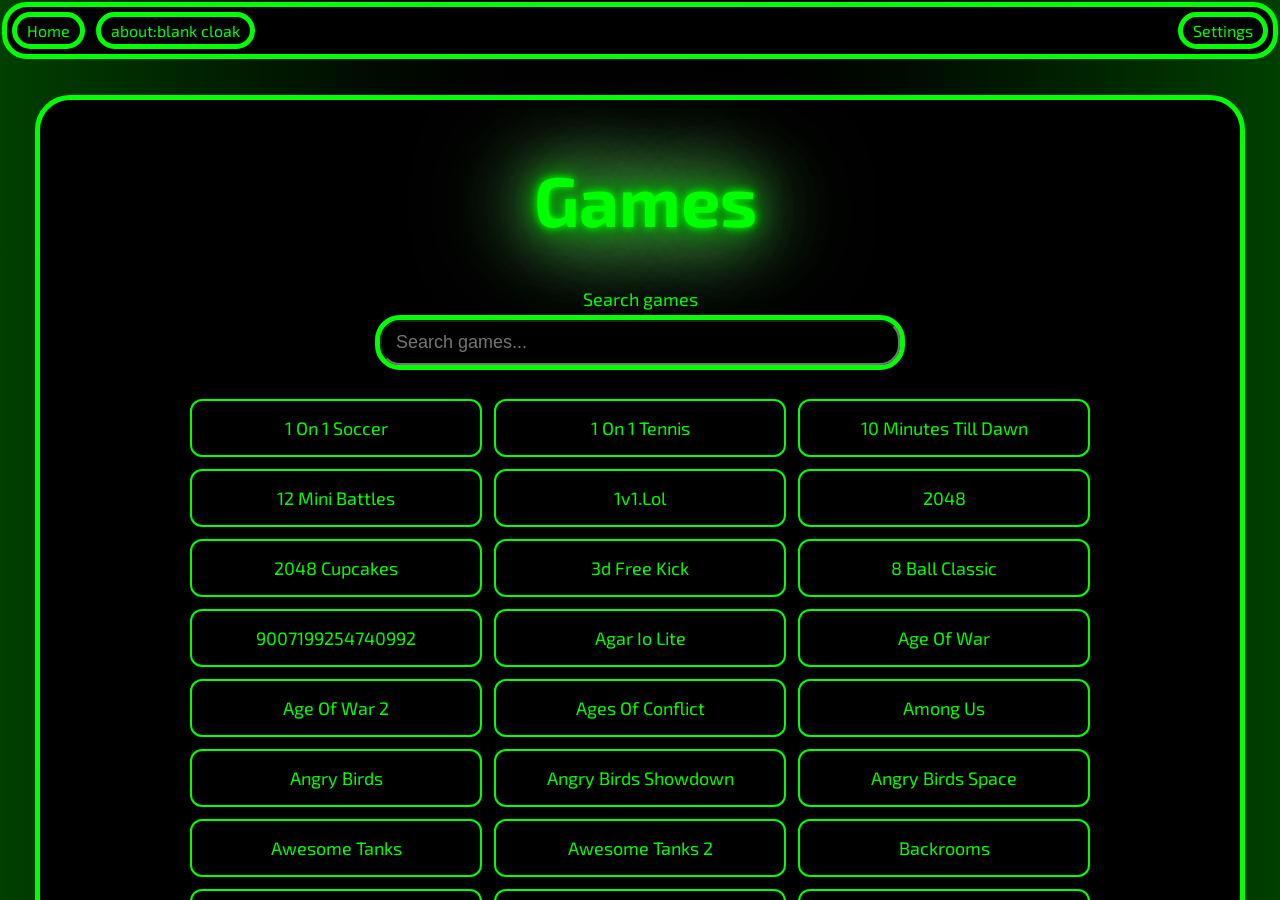
<file: Pages/Games/base.htm>
<!DOCTYPE html>
<html lang="en">
<head>
    <meta charset="UTF-8">
    <meta http-equiv="refresh" content="0; url=index.html">
    <title>Games</title>
</head>
<body>
    <p><a href="index.html">Continue to the games page</a></p>
</body>
</html>
</file>
<file: style.css>
:root {
    --accent-color: #0f0;
    --accent-dark-0: color-mix(in srgb, var(--accent-color) 25%, #000);
    --accent-dark-1: color-mix(in srgb, var(--accent-color) 60%, #000);
    --accent-dark-2: color-mix(in srgb, var(--accent-color) 70%, #000);
    --accent-bright: color-mix(in srgb, var(--accent-color) 50%, #fff);
}

.topbar {
    display: flex;
    position: fixed;
    z-index: 9000;
    left: 7px;
    right: 7px;
    top: 7px;
    gap: 1px;
    background-color: #000;
    outline: var(--accent-color) solid;
    outline-width: 5px;
    border-radius: 20px;
}

.greet {
    text-align: center;
    position: absolute;
    z-index: -110;
    top: 100px;
    left: 50%;
    transform: translate(-50%, -50%);
    opacity: 1;
    animation: fade-out-scroll linear forwards;
    animation-timeline: view();
    animation-range: entry 400px exit 600px;
}

@keyframes fade-out-scroll {
    to {
        opacity: 0;
        top: 750px;
        scale: 0.5;
        transform: translate(-100%, -100%);
    }

    from {
        opacity: 1.3;
        top: 100px;
        scale: 1.2;
        transform: translate(-41.6%, -41.6%);
    }
}

img {
    width: auto;
    height: auto;
}

.imageScroll {
    display: flex;
    gap: 0px;
    overflow: hidden;
    position: relative;
    width: 100%;
    height: auto;
}

.scroll-container {
    position: absolute;
    width: 95%;
    height: 70%;
    background-color: #000;
    white-space: pre;
    font-family: Arial;
    color: var(--accent-color);
    overflow: auto;
}

.scrollBox {
    display: flex;
    animation: move-sideways 10s linear infinite;
}

@keyframes move-sideways {
    from {
        transform: translateX(0%);
    }

    to {
        transform: translateX(-50%);
    }
}

.pageblock {
    font-size: 35px;
    margin: 30px;
    margin-bottom: 60px;
    padding: 10px;
    outline: var(--accent-color) solid;
    outline-width: 5px;
    border-radius: 30px;
    background-color: black;
}

.container {
    margin: auto;
}

#messages {
    white-space-collapse: preserve;
}

a.site-control {
    display: inline-block;
    border-radius: 20px;
    margin: 10px;
    outline: var(--accent-color) solid;
    outline-width: 5px;
    color: var(--accent-color);
    background-color: black;
    padding: 4px 10px;
    text-decoration: none;
    cursor: pointer;
}

input {
    border-radius: 20px;
    width: 10%;
    margin: 10px;
    outline: var(--accent-color) solid;
    outline-width: 5px;
    color: var(--accent-color);
    background-color: black;
    font-size: xx-large;
}

body {
    margin: 10px;
    font-family: 'Exo 2';
    background-color: black;
    background-image: linear-gradient(to right, var(--accent-dark-0), black, var(--accent-dark-0));
    color: var(--accent-color);
}

h1 {
    font-size: 60;
    margin-left: 10px;
    text-shadow:
        0 0 7px var(--accent-color),
        0 0 10px var(--accent-dark-1),
        0 0 21px var(--accent-dark-2),
        0 0 42px var(--accent-dark-2),
        0 0 82px var(--accent-bright),
        0 0 102px var(--accent-bright),
        0 0 122px var(--accent-bright);
}

a {
    color: var(--accent-color);
}

.context-menu {
    position: absolute;
    background: black;
    border: 3px solid var(--accent-color);
    z-index: 1000;
    border-radius: 8px;
    padding: 5px;
}

.menu-item {
    position: fixed;
    color: var(--accent-color);
    padding: 5px;
    cursor: pointer;
    font-family: 'Exo 2';
}

.settingsOption {
    display: flex;
    flex-direction: row;
    gap: 10px;
    padding-left: 5px;
    padding-right: 5px;
    padding-top: 5px;
    padding-bottom: 5px;
    z-index: 999999999;
}

.settings {
    position: fixed;
    background: #000;
    border: 3px solid var(--accent-color);
    border-radius: 8px;
    z-index: 10000;
    padding: 5px;
    top: 50%;
    left: 50%;
    transform: translate(-50%, -50%);
    width: 40%;
    height: 40%;
}

.color-picker {
    border: 4px solid var(--accent-color);
    border-radius: 5px;
    background-color: #000;
    cursor: pointer;
}
</file>
